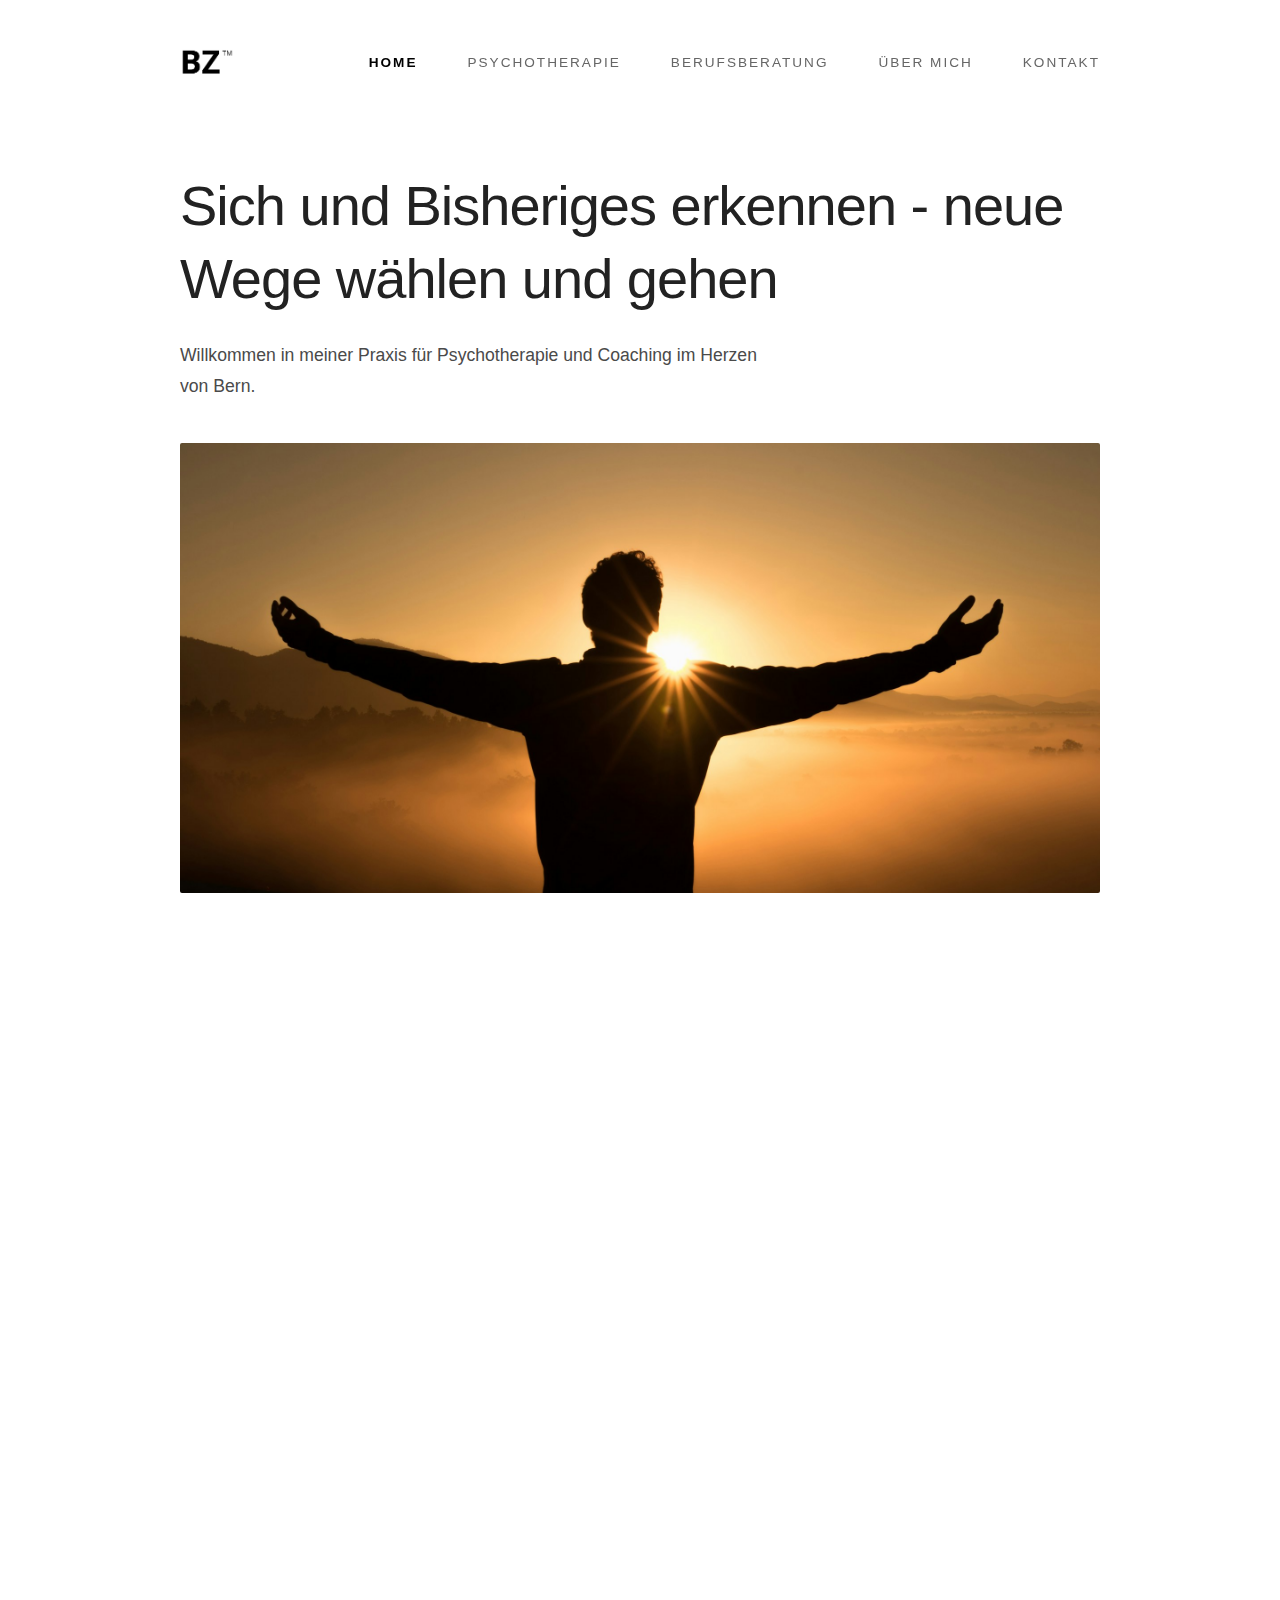
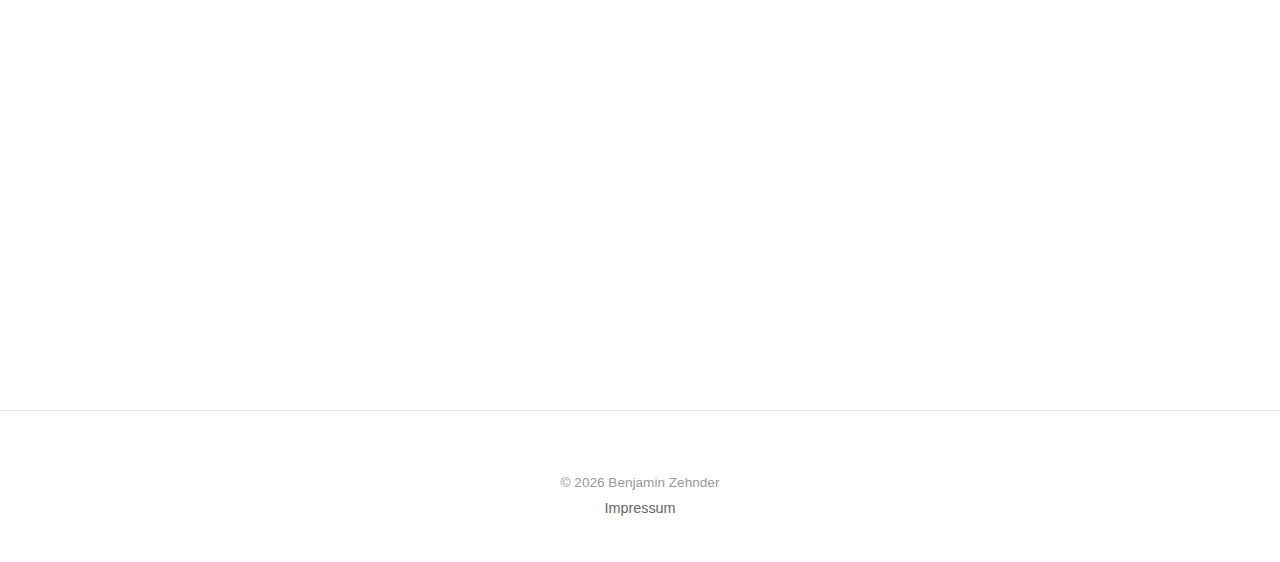
<file: index.html>
<!DOCTYPE html>
<html lang="de">

<head>
    <link rel="icon" type="image/png" href="assets/img/favicon.png">
    <meta charset="UTF-8">
    <meta name="viewport" content="width=device-width, initial-scale=1.0">
    <title>Benjamin Zehnder - Coaching & Psychotherapie</title>
    <meta name="description"
        content="Praxis für Psychotherapie und Coaching in Bern. Benjamin Zehnder bietet professionelle Unterstützung bei Lebenskrisen, Berufsberatung und persönlicher Entwicklung.">
    <link rel="stylesheet" href="assets/css/style.css">
</head>

<body>
    <a href="#main-content" class="skip-link">Direkt zum Inhalt springen</a>

    <header>
        <div class="container">
            <div class="logo">
                <a href="index.html" aria-label="Benjamin Zehnder Home">
                    <img src="assets/img/Logo_Gross.png" alt="BZ Logo">
                </a>
            </div>
            <button class="mobile-toggle" aria-label="Menü öffnen" aria-expanded="false"
                aria-controls="main-nav">☰</button>
            <nav class="desktop-nav" id="main-nav" aria-label="Hauptnavigation">
                <ul>
                    <li><a href="" class="active" aria-current="page">Home</a></li>
                    <li><a href="psychotherapie/">Psychotherapie</a></li>
                    <li><a href="berufsberatung/">Berufsberatung</a></li>
                    <li><a href="ueber-mich/">Über Mich</a></li>
                    <li><a href="kontakt/">Kontakt</a></li>
                </ul>
            </nav>
        </div>
    </header>

    <div class="hero reveal">
        <div class="container" style="position: relative; z-index: 2;">
            <h1>Sich und Bisheriges erkennen - neue Wege wählen und gehen</h1>
            <p style="max-width: 600px; margin-bottom: 40px;">Willkommen in meiner Praxis für Psychotherapie und
                Coaching im Herzen von Bern.</p>
            <div class="hero-image" role="img" aria-label="Blick in die helle Weite eines Raumes zur Inspiration"
                style="background-image: url('assets/img/hero-home.jpg');">
            </div>
        </div>
    </div>

    <main class="container" id="main-content">
        <div class="content-grid">
            <div class="main-content reveal">
                <h2>Ihr Weg zu mehr Klarheit</h2>
                <p>Das Leben stellt uns immer wieder vor Herausforderungen. Manchmal drehen wir uns im Kreis und finden
                    den Ausgang alleine nicht. Als erfahrener Fachpsychologe und Coach begleite ich Sie dabei, Ihre
                    Situation zu analysieren, Ressourcen zu aktivieren und neue Perspektiven zu entwickeln.</p>

                <p>Mein Angebot richtet sich an Menschen, die sich in persönlichen Krisen befinden, berufliche
                    Veränderungen anstreben oder sich persönlich weiterentwickeln möchten.</p>

                <div style="margin-top: 60px;">
                    <div class="service-card reveal">
                        <h3>Psychotherapie</h3>
                        <p>Unterstützung bei Ängsten, Depressionen oder Burnout. Finden Sie zurück zu innerer Stärke.
                        </p>
                        <a href="psychotherapie/"
                            style="font-size: 0.9rem; border-bottom: 1px solid #333; padding-bottom: 2px;">Mehr
                            erfahren</a>
                    </div>
                    <div class="service-card reveal">
                        <h3>Berufsberatung</h3>
                        <p>Orientierung in der Arbeitswelt. Entdecken Sie Ihre Talente und den passenden Karriereweg.
                        </p>
                        <a href="berufsberatung/"
                            style="font-size: 0.9rem; border-bottom: 1px solid #333; padding-bottom: 2px;">Mehr
                            erfahren</a>
                    </div>
                </div>
            </div>

            <aside class="sidebar reveal">
                <h3>Aktuelles</h3>
                <p>Freie Therapieplätze ab März 2026 verfügbar.</p>
                <br>
                <h3>Kontakt</h3>
                <p>Haben Sie Fragen? Rufen Sie mich unverbindlich an.</p>
                <a href="kontakt/" style="text-decoration: underline;">Zum Kontakt</a>
            </aside>
        </div>
    </main>

    <footer>
        <div class="container footer-content">
            <div class="copyright">
                &copy; 2026 Benjamin Zehnder
            </div>
            <div class="footer-nav">
                <a href="impressum/">Impressum</a>
            </div>
        </div>
    </footer>

    <script src="assets/js/script.js"></script>
</body>

</html>
</file>
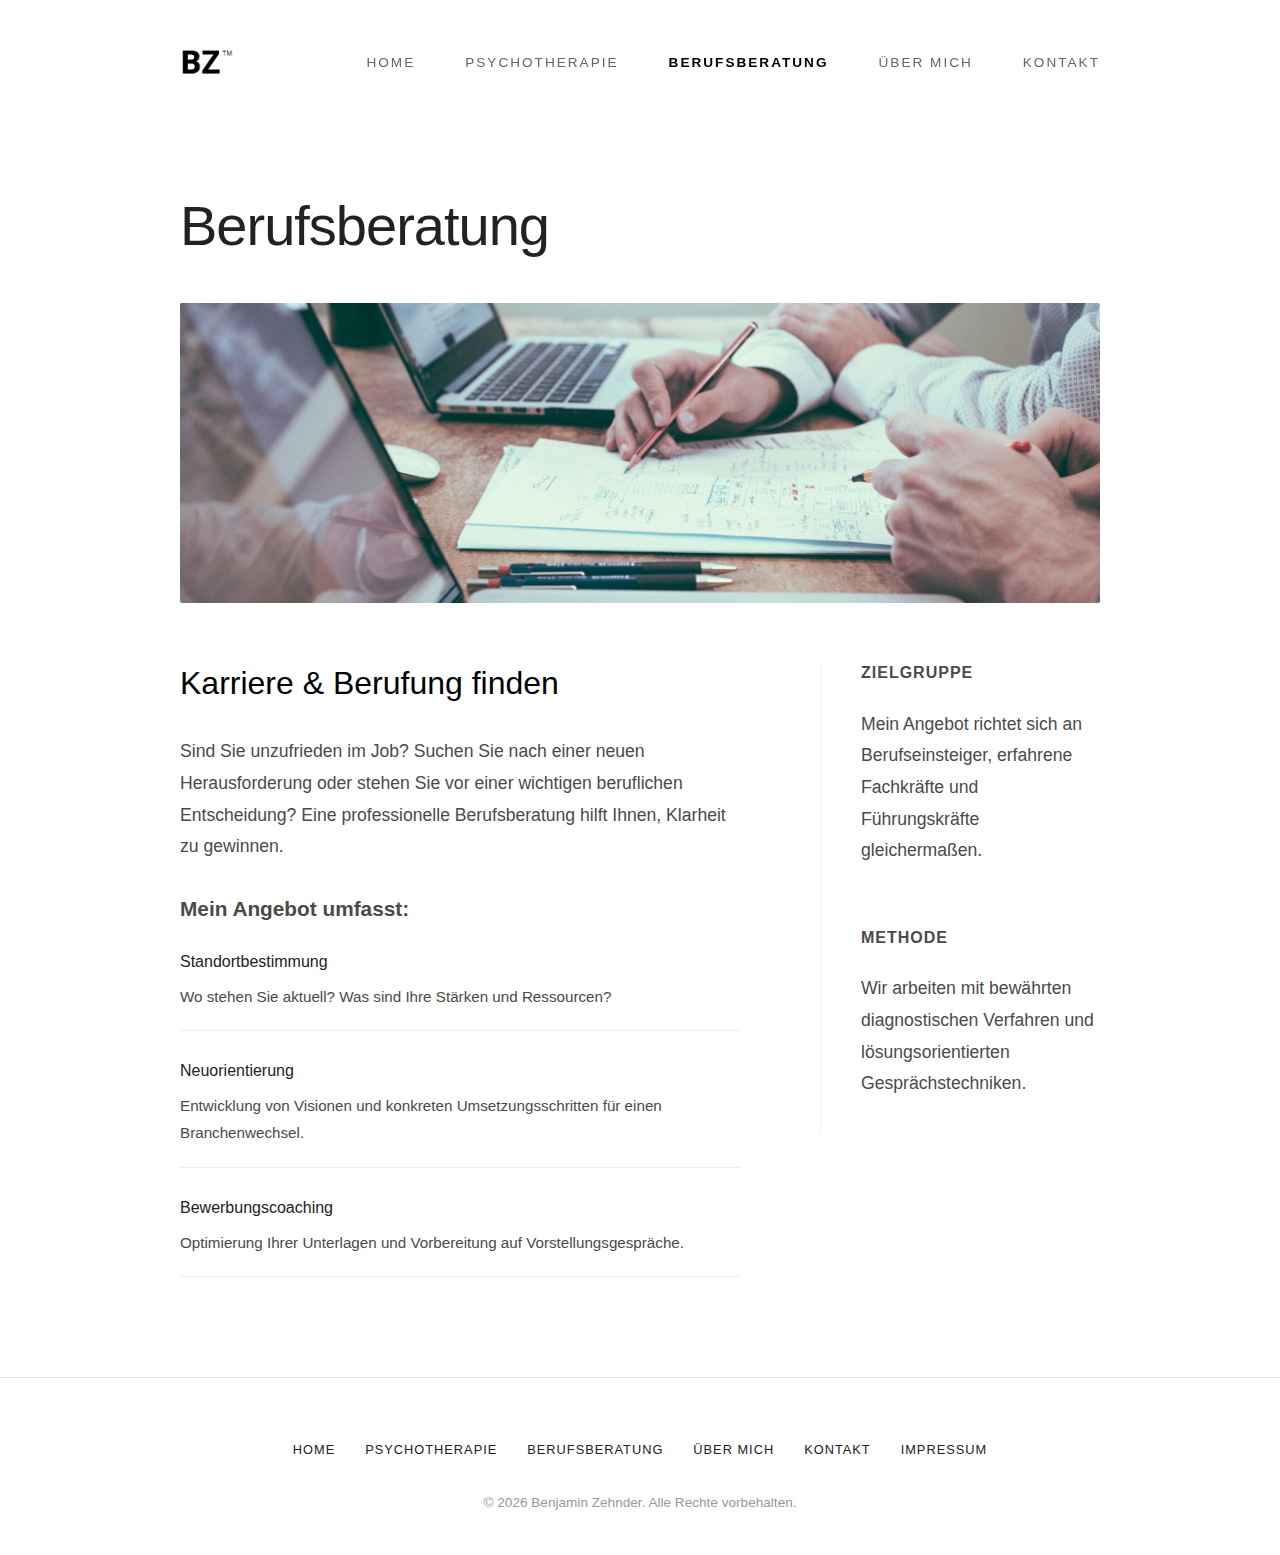
<file: berufsberatung/index.html>
<!DOCTYPE html>
<html lang="de">

<head>
    <link rel="icon" type="image/png" href="../assets/img/favicon.png">
    <meta charset="UTF-8">
    <meta name="viewport" content="width=device-width, initial-scale=1.0">
    <title>Berufsberatung - Benjamin Zehnder</title>
    <meta name="description"
        content="Professionelle Berufsberatung und Karrierecoaching in Bern. Unterstützung bei Neuorientierung, Standortbestimmung und Bewerbungscoaching.">
    <link rel="stylesheet" href="../assets/css/style.css">
</head>

<body>
    <a href="#main-content" class="skip-link">Direkt zum Inhalt springen</a>

    <header>
        <div class="container">
            <div class="logo">
                <a href="../index.html" aria-label="Benjamin Zehnder Home"><img src="../assets/img/Logo_Gross.png"
                        alt="BZ Logo"></a>
            </div>
            <button class="mobile-toggle" aria-label="Menü öffnen" aria-expanded="false"
                aria-controls="main-nav">☰</button>
            <nav class="desktop-nav" id="main-nav" aria-label="Hauptnavigation">
                <ul>
                    <li><a href="../index.html">Home</a></li>
                    <li><a href="../psychotherapie/">Psychotherapie</a></li>
                    <li><a href="./" class="active" aria-current="page">Berufsberatung</a></li>
                    <li><a href="../ueber-mich/">Über Mich</a></li>
                    <li><a href="../kontakt/">Kontakt</a></li>
                </ul>
            </nav>
        </div>
    </header>

    <div class="container reveal" style="margin-top: 60px;">
        <h1>Berufsberatung</h1>
        <div class="hero-image" role="img" aria-label="Arbeitsplatz mit Unterlagen als Symbol für berufliche Planung"
            style="background-image: url('../assets/img/hero-berufsberatung.jpg'); height: 300px; margin-bottom: 60px;">
        </div>
    </div>

    <main class="container" id="main-content">
        <div class="content-grid">
            <div class="main-content reveal">
                <h2>Karriere & Berufung finden</h2>
                <p>Sind Sie unzufrieden im Job? Suchen Sie nach einer neuen Herausforderung oder stehen Sie vor einer
                    wichtigen beruflichen Entscheidung? Eine professionelle Berufsberatung hilft Ihnen, Klarheit zu
                    gewinnen.</p>

                <h3>Mein Angebot umfasst:</h3>
                <div style="display: grid; gap: 30px; margin-top: 30px;">
                    <div style="border-bottom: 1px solid #eee; padding-bottom: 20px;">
                        <h4 style="margin-bottom: 10px;">Standortbestimmung</h4>
                        <p style="margin: 0; font-size: 0.95rem;">Wo stehen Sie aktuell? Was sind Ihre Stärken und
                            Ressourcen?</p>
                    </div>
                    <div style="border-bottom: 1px solid #eee; padding-bottom: 20px;">
                        <h4 style="margin-bottom: 10px;">Neuorientierung</h4>
                        <p style="margin: 0; font-size: 0.95rem;">Entwicklung von Visionen und konkreten
                            Umsetzungsschritten für einen Branchenwechsel.</p>
                    </div>
                    <div style="border-bottom: 1px solid #eee; padding-bottom: 20px;">
                        <h4 style="margin-bottom: 10px;">Bewerbungscoaching</h4>
                        <p style="margin: 0; font-size: 0.95rem;">Optimierung Ihrer Unterlagen und Vorbereitung auf
                            Vorstellungsgespräche.</p>
                    </div>
                </div>
            </div>

            <aside class="sidebar reveal">
                <h3>Zielgruppe</h3>
                <p>Mein Angebot richtet sich an Berufseinsteiger, erfahrene Fachkräfte und Führungskräfte gleichermaßen.
                </p>
                <br>
                <h3>Methode</h3>
                <p>Wir arbeiten mit bewährten diagnostischen Verfahren und lösungsorientierten Gesprächstechniken.</p>
            </aside>
        </div>
    </main>

    <footer>
        <div class="container">
            <nav class="footer-nav-expanded">
                <a href="../index.html">Home</a>
                <a href="../psychotherapie/">Psychotherapie</a>
                <a href="./">Berufsberatung</a>
                <a href="../ueber-mich/">Über Mich</a>
                <a href="../kontakt/">Kontakt</a>
                <a href="../impressum/">Impressum</a>
            </nav>
            <div class="copyright">
                &copy; 2026 Benjamin Zehnder. Alle Rechte vorbehalten.
            </div>
        </div>
    </footer>

    <script src="../assets/js/script.js"></script>
</body>

</html>
</file>
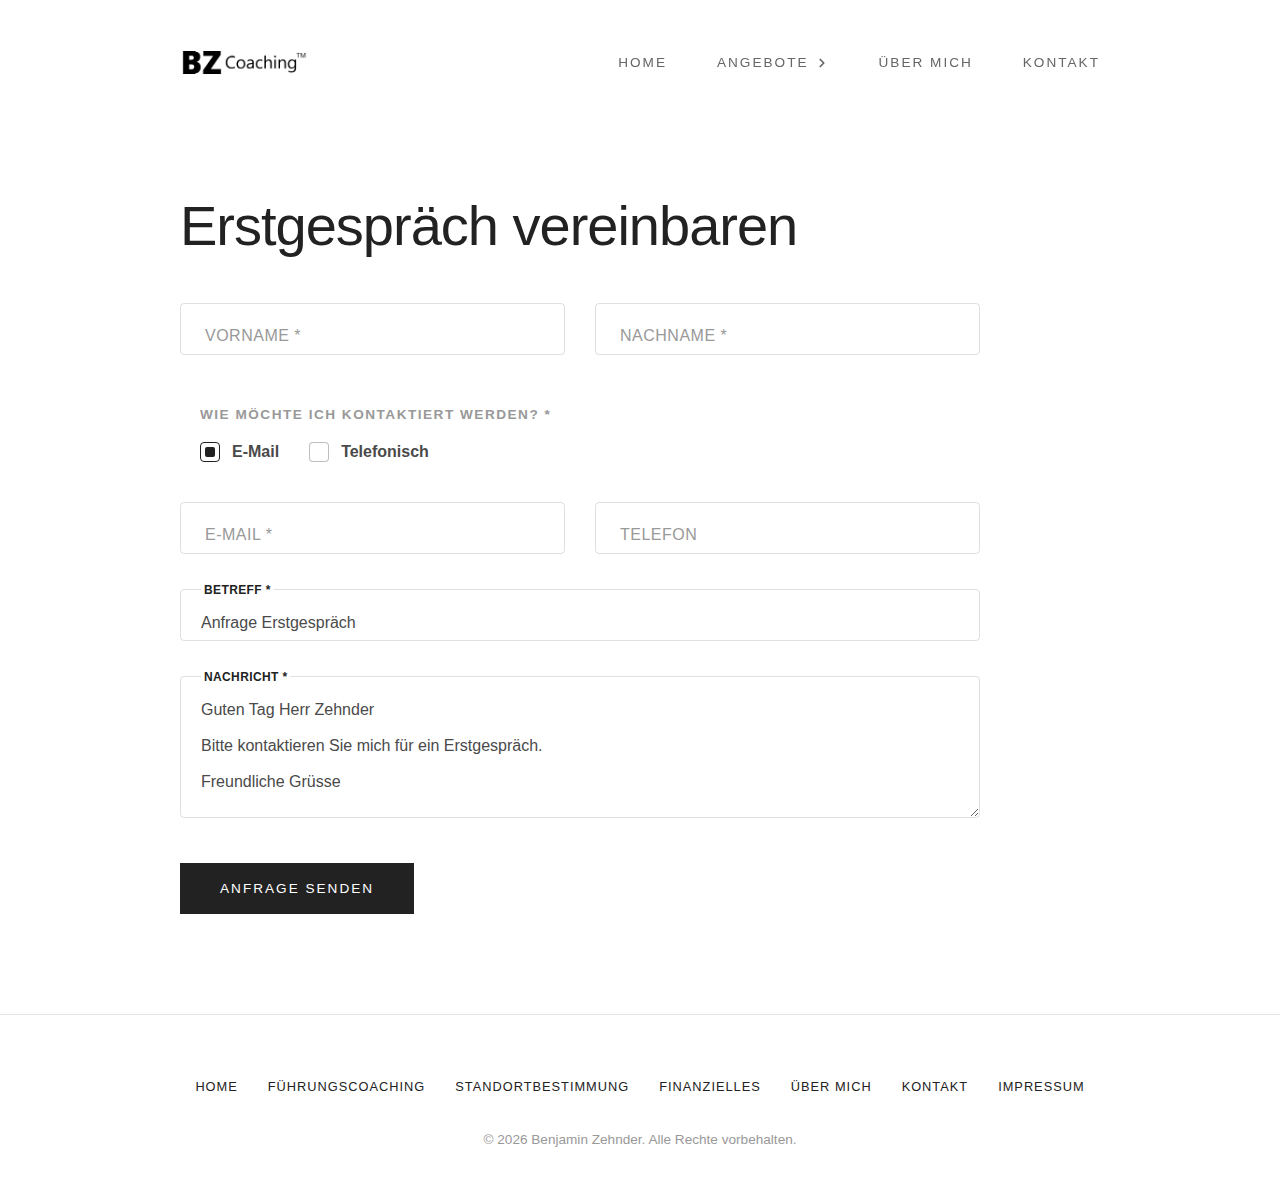
<file: erstgespraech/index.html>
<!DOCTYPE html>
<html lang="de">

<head>
    <link rel="icon" type="image/png" href="../assets/img/favicon.png">
    <meta charset="UTF-8">
    <meta name="viewport" content="width=device-width, initial-scale=1.0">
    <title>Erstgespräch vereinbaren - BZ Coaching</title>
    <meta name="description"
        content="Vereinbaren Sie ein unverbindliches Erstgespräch mit Benjamin Zehnder. Gemeinsam klären wir Ihr Anliegen für Business Coaching oder Standortbestimmung in Bern.">
    <link rel="stylesheet" href="../assets/css/style.css">

</head>

<body>
    <a href="#main-content" class="skip-link">Direkt zum Inhalt springen</a>

    <header>
        <div class="container">
            <div class="logo">
                <a href="../index.html" aria-label="Benjamin Zehnder Home"><img src="../assets/img/Logo_Gross.webp"
                        alt="Benjamin Zehnder Coaching Logo"></a>
            </div>
            <button class="mobile-toggle" aria-label="Menü öffnen" aria-expanded="false" aria-controls="main-nav">
                <span></span>
            </button>
            <nav class="desktop-nav" id="main-nav" aria-label="Hauptnavigation">
                <ul>
                    <li><a href="../index.html">Home</a></li>
                    <li class="dropdown">
                        <a href="#">Angebote <svg class="chevron-icon" viewBox="0 0 24 24" fill="none"
                                stroke="currentColor" stroke-width="2.5" stroke-linecap="round" stroke-linejoin="round">
                                <polyline points="9 18 15 12 9 6"></polyline>
                            </svg></a>
                        <ul class="submenu">
                            <li><a href="../fuehrungscoaching/">Führungscoaching</a></li>
                            <li><a href="../standortbestimmung/">Standortbestimmung</a></li>
                            <li><a href="../finanzielles/">Finanzielles</a></li>
                        </ul>
                    </li>
                    <li><a href="../ueber-mich/">Über Mich</a></li>
                    <li><a href="../kontakt/">Kontakt</a></li>
                </ul>
            </nav>
        </div>
    </header>

    <div class="container reveal" style="margin-top: 60px;">
        <h1>Erstgespräch vereinbaren</h1>
    </div>

    <main class="container" id="main-content">
        <div style="max-width: 800px;">
            <div class="main-content reveal">
                <form action="https://formspree.io/f/mpqjpdny" method="post" class="contact-form">
                    <div class="form-row">
                        <div class="form-group">
                            <input type="text" id="vorname" name="vorname" placeholder=" " required>
                            <label for="vorname">Vorname *</label>
                        </div>
                        <div class="form-group">
                            <input type="text" id="nachname" name="nachname" placeholder=" " required>
                            <label for="nachname">Nachname *</label>
                        </div>
                    </div>

                    <div class="form-group radio-group-container">
                        <p>Wie möchte ich kontaktiert werden? *</p>
                        <div class="radio-options">
                            <label>
                                <input type="radio" name="kontaktweg" value="E-Mail" checked required> E-Mail
                            </label>
                            <label>
                                <input type="radio" name="kontaktweg" value="Telefonisch"> Telefonisch
                            </label>
                        </div>
                    </div>

                    <div class="form-row">
                        <div class="form-group">
                            <input type="email" id="email" name="email" placeholder=" " required>
                            <label for="email" id="email-label">E-Mail *</label>
                        </div>
                        <div class="form-group">
                            <input type="tel" id="telefon" name="telefon" placeholder=" ">
                            <label for="telefon" id="telefon-label">Telefon</label>
                        </div>
                    </div>

                    <div class="form-group">
                        <input type="text" id="betreff" name="betreff" value="Anfrage Erstgespräch" placeholder=" "
                            required>
                        <label for="betreff">Betreff *</label>
                    </div>
                    <div class="form-group">
                        <textarea id="message" name="message" rows="6" placeholder=" " required></textarea>
                        <label for="message">Nachricht *</label>
                    </div>
                    <button type="submit">Anfrage senden</button>
                </form>
            </div>
        </div>
    </main>

    <footer>
        <div class="container">
            <nav class="footer-nav-expanded">
                <a href="../index.html">Home</a>
                <a href="../fuehrungscoaching/">Führungscoaching</a>
                <a href="../standortbestimmung/">Standortbestimmung</a>
                <a href="../finanzielles/">Finanzielles</a>
                <a href="../ueber-mich/">Über Mich</a>
                <a href="../kontakt/">Kontakt</a>
                <a href="../impressum/">Impressum</a>
            </nav>
            <div class="copyright">
                &copy; 2026 Benjamin Zehnder. Alle Rechte vorbehalten.
            </div>
        </div>
    </footer>

    <script src="../assets/js/script.js"></script>
    <script>
        document.addEventListener('DOMContentLoaded', function () {
            const message = document.getElementById('message');
            const vornameInput = document.getElementById('vorname');
            const nachnameInput = document.getElementById('nachname');
            const emailInput = document.getElementById('email');
            const telefonInput = document.getElementById('telefon');
            const emailLabel = document.getElementById('email-label');
            const telefonLabel = document.getElementById('telefon-label');
            const radioButtons = document.querySelectorAll('input[name="kontaktweg"]');

            // 1. Automatische Nachricht aktualisieren
            function updateMessage() {
                const vorname = vornameInput.value.trim();
                const nachname = nachnameInput.value.trim();
                const nameStr = (vorname || nachname) ? (vorname + ' ' + nachname).trim() : '';
                message.value = `Guten Tag Herr Zehnder\n\nBitte kontaktieren Sie mich für ein Erstgespräch. \n\nFreundliche Grüsse\n${nameStr}`;

                // Trigger label floating
                if (message.parentElement) {
                    if (message.value.trim() !== '') {
                        message.parentElement.classList.add('has-value');
                    } else {
                        message.parentElement.classList.remove('has-value');
                    }
                }
            }

            vornameInput.addEventListener('input', updateMessage);
            nachnameInput.addEventListener('input', updateMessage);
            updateMessage(); // Initialer Aufruf

            // Initial check for all fields on this page (like Betreff with default value)
            document.querySelectorAll('.form-group input, .form-group textarea').forEach(input => {
                if (input.value && input.value.trim() !== '') {
                    input.parentElement.classList.add('has-value');
                }
            });

            // 2. Pflichtfelder dynamisch anpassen
            radioButtons.forEach(radio => {
                radio.addEventListener('change', () => {
                    if (radio.value === 'Telefonisch') {
                        telefonInput.required = true;
                        if (telefonLabel) telefonLabel.textContent = 'Telefon *';
                        emailInput.required = false;
                        if (emailLabel) emailLabel.textContent = 'E-Mail';
                    } else {
                        telefonInput.required = false;
                        if (emailLabel) emailLabel.textContent = 'E-Mail *';
                        emailInput.required = true;
                        if (telefonLabel) telefonLabel.textContent = 'Telefon';
                    }

                    // Re-check labels for these fields after requirement change/label change
                    [emailInput, telefonInput].forEach(input => {
                        if (input.value && input.value.trim() !== '') {
                            input.parentElement.classList.add('has-value');
                        }
                    });
                });
            });
        });
    </script>
</body>

</html>
</file>
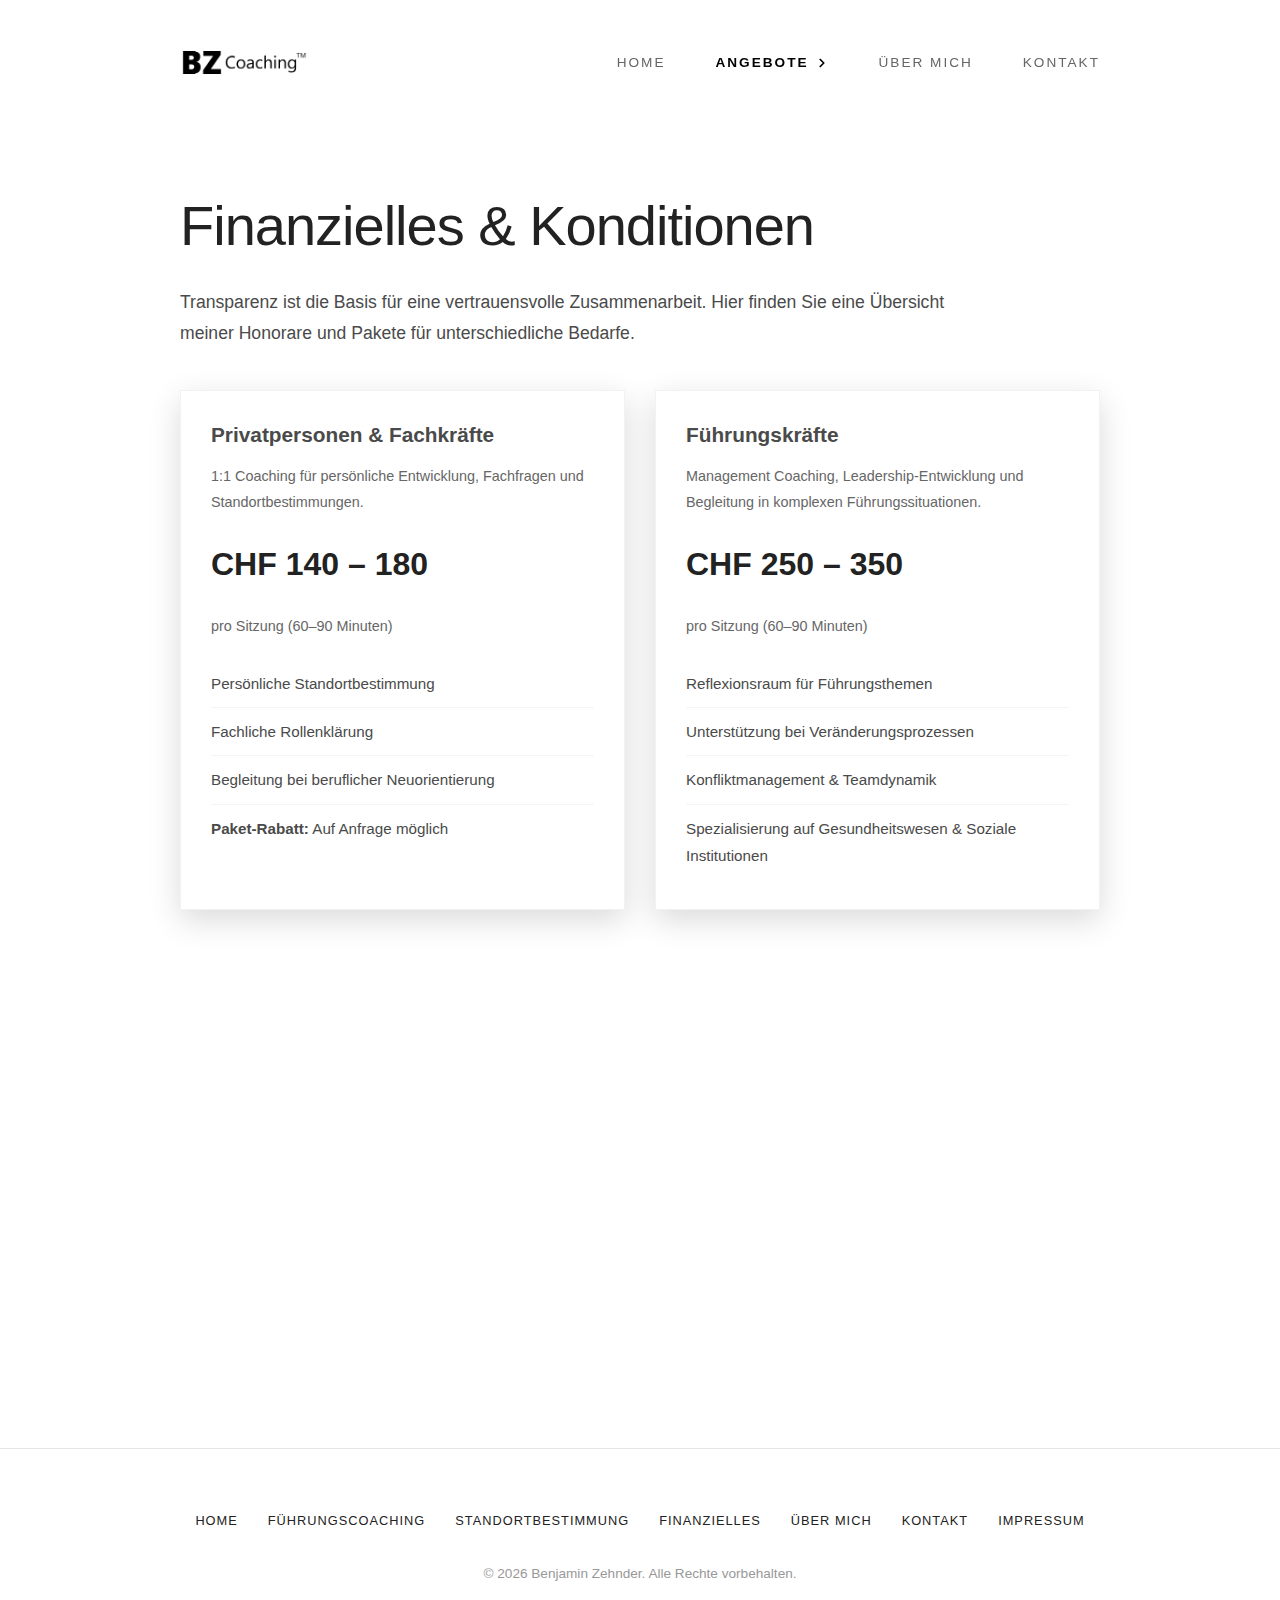
<file: finanzielles/index.html>
<!DOCTYPE html>
<html lang="de">

<head>
    <link rel="icon" type="image/png" href="../assets/img/favicon.png">
    <meta charset="UTF-8">
    <meta name="viewport" content="width=device-width, initial-scale=1.0">
    <title>Finanzielles - BZ Coaching</title>
    <meta name="description"
        content="Honorare und Konditionen für Coaching in Bern. Transparente Preise für Führungskräfte, Fachkräfte und Privatpersonen. Erstgespräch kostenlos.">
    <script type="application/ld+json">
    {
      "@context": "https://schema.org",
      "@type": "Organization",
      "url": "https://bzcoaching.ch/",
      "logo": "https://bzcoaching.ch/assets/img/Logo_Gross.webp",
      "name": "Benjamin Zehnder"
    }
    </script>
    <link rel="stylesheet" href="../assets/css/style.css">
</head>

<body>
    <a href="#main-content" class="skip-link">Direkt zum Inhalt springen</a>

    <header>
        <div class="container">
            <div class="logo">
                <a href="../index.html" aria-label="Benjamin Zehnder Home"><img src="../assets/img/Logo_Gross.webp"
                        alt="Benjamin Zehnder Coaching Logo"></a>
            </div>
            <button class="mobile-toggle" aria-label="Menü öffnen" aria-expanded="false" aria-controls="main-nav">
                <span></span>
            </button>
            <nav class="desktop-nav" id="main-nav" aria-label="Hauptnavigation">
                <ul>
                    <li><a href="../index.html">Home</a></li>
                    <li class="dropdown">
                        <a href="#" class="active">Angebote <svg class="chevron-icon" viewBox="0 0 24 24" fill="none"
                                stroke="currentColor" stroke-width="2.5" stroke-linecap="round" stroke-linejoin="round">
                                <polyline points="9 18 15 12 9 6"></polyline>
                            </svg></a>
                        <ul class="submenu">
                            <li><a href="../fuehrungscoaching/">Führungscoaching</a></li>
                            <li><a href="../standortbestimmung/">Standortbestimmung</a></li>
                            <li><a href="./" class="active" aria-current="page">Finanzielles</a></li>
                        </ul>
                    </li>
                    <li><a href="../ueber-mich/">Über Mich</a></li>
                    <li><a href="../kontakt/">Kontakt</a></li>
                </ul>
            </nav>
        </div>
    </header>

    <div class="container reveal" style="margin-top: 60px;">
        <h1>Finanzielles & Konditionen</h1>
        <p style="max-width: 800px; margin-top: 20px;">Transparenz ist die Basis für eine vertrauensvolle
            Zusammenarbeit. Hier finden Sie eine Übersicht meiner Honorare und Pakete für unterschiedliche Bedarfe.</p>
    </div>

    <main class="container" id="main-content">
        <div class="price-grid">
            <div class="price-card reveal">
                <h3>Privatpersonen & Fachkräfte</h3>
                <p class="price-detail">1:1 Coaching für persönliche Entwicklung, Fachfragen und Standortbestimmungen.
                </p>
                <div class="price-amount">CHF 140 – 180</div>
                <p class="price-detail">pro Sitzung (60–90 Minuten)</p>
                <ul class="price-list">
                    <li>Persönliche Standortbestimmung</li>
                    <li>Fachliche Rollenklärung</li>
                    <li>Begleitung bei beruflicher Neuorientierung</li>
                    <li><strong>Paket-Rabatt:</strong> Auf Anfrage möglich</li>
                </ul>
            </div>

            <div class="price-card reveal">
                <h3>Führungskräfte</h3>
                <p class="price-detail">Management Coaching, Leadership-Entwicklung und Begleitung in komplexen
                    Führungssituationen.</p>
                <div class="price-amount">CHF 250 – 350</div>
                <p class="price-detail">pro Sitzung (60–90 Minuten)</p>
                <ul class="price-list">
                    <li>Reflexionsraum für Führungsthemen</li>
                    <li>Unterstützung bei Veränderungsprozessen</li>
                    <li>Konfliktmanagement & Teamdynamik</li>
                    <li>Spezialisierung auf Gesundheitswesen & Soziale Institutionen</li>
                </ul>
            </div>
        </div>

        <div class="reveal" style="margin-top: 60px; background: #f9f9f9; padding: 40px; border-left: 4px solid #333;">
            <h3>Gut zu wissen</h3>
            <p style="margin-top: 15px;">Ein unverbindliches Erstgespräch (ca. 20–30 Min. telefonisch oder online) zum
                Kennenlernen und zur Klärung Ihres Anliegens ist kostenlos.</p>
            <p><strong>Spesen:</strong> Reisekosten und Räumlichkeiten bei Vor-Ort-Terminen werden nach Absprache
                verrechnet.</p>
            <p><strong>Absage:</strong> Sitzungen können bis 24 Stunden vorher kostenfrei verschoben werden. Danach wird
                ein Teil des Honorars in Rechnung gestellt.</p>
        </div>
    </main>

    <footer>
        <div class="container">
            <nav class="footer-nav-expanded">
                <a href="../index.html">Home</a>
                <a href="../fuehrungscoaching/">Führungscoaching</a>
                <a href="../standortbestimmung/">Standortbestimmung</a>
                <a href="./">Finanzielles</a>
                <a href="../ueber-mich/">Über Mich</a>
                <a href="../kontakt/">Kontakt</a>
                <a href="../impressum/">Impressum</a>
            </nav>
            <div class="copyright">
                &copy; 2026 Benjamin Zehnder. Alle Rechte vorbehalten.
            </div>
        </div>
    </footer>

    <script src="../assets/js/script.js"></script>
</body>

</html>
</file>
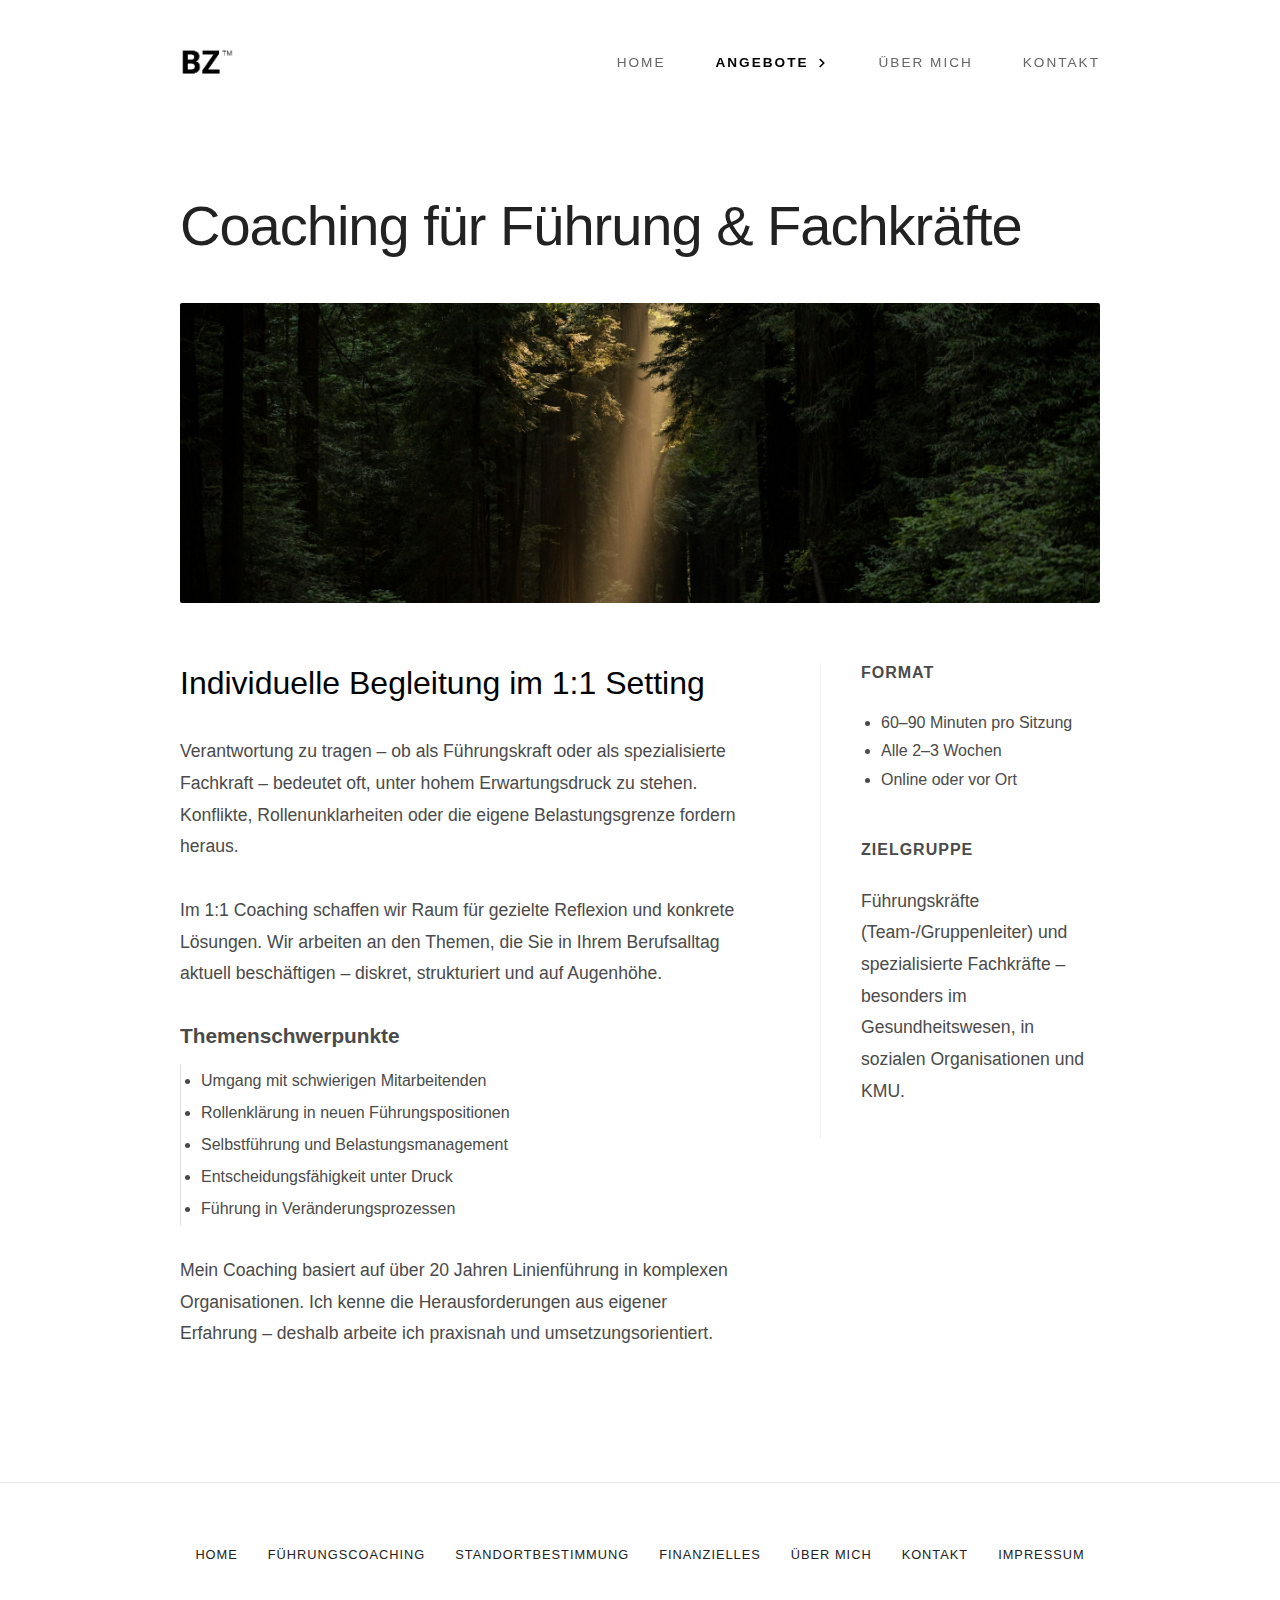
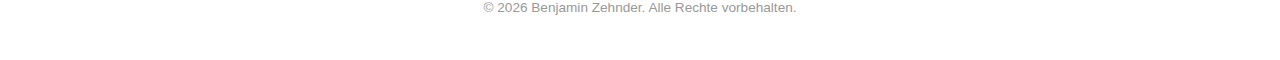
<file: fuehrungscoaching/index.html>
<!DOCTYPE html>
<html lang="de">

<head>
    <link rel="icon" type="image/png" href="../assets/img/favicon.png">
    <meta charset="UTF-8">
    <meta name="viewport" content="width=device-width, initial-scale=1.0">
    <title>Führungscoaching - BZ Coaching</title>
    <meta name="description"
        content="Individuelles Coaching für Führungskräfte und Fachkräfte in Bern. Rollenklärung, Konfliktbewältigung und Selbstführung im 1:1 Setting.">
    <link rel="stylesheet" href="../assets/css/style.css">
</head>

<body>
    <a href="#main-content" class="skip-link">Direkt zum Inhalt springen</a>

    <header>
        <div class="container">
            <div class="logo">
                <a href="../index.html" aria-label="Benjamin Zehnder Home"><img src="../assets/img/Logo_Gross.png"
                        alt="BZ Logo"></a>
            </div>
            <button class="mobile-toggle" aria-label="Menü öffnen" aria-expanded="false" aria-controls="main-nav">
                <span></span>
            </button>
            <nav class="desktop-nav" id="main-nav" aria-label="Hauptnavigation">
                <ul>
                    <li><a href="../index.html">Home</a></li>
                    <li class="dropdown">
                        <a href="#" class="active">Angebote <svg class="chevron-icon" viewBox="0 0 24 24" fill="none"
                                stroke="currentColor" stroke-width="2.5" stroke-linecap="round" stroke-linejoin="round">
                                <polyline points="9 18 15 12 9 6"></polyline>
                            </svg></a>
                        <ul class="submenu">
                            <li><a href="./" class="active" aria-current="page">Führungscoaching</a></li>
                            <li><a href="../standortbestimmung/">Standortbestimmung</a></li>
                            <li><a href="../finanzielles/">Finanzielles</a></li>
                        </ul>
                    </li>
                    <li><a href="../ueber-mich/">Über Mich</a></li>
                    <li><a href="../kontakt/">Kontakt</a></li>
                </ul>
            </nav>
        </div>
    </header>

    <div class="container reveal" style="margin-top: 60px;">
        <h1>Coaching für Führung & Fachkräfte</h1>
        <div class="hero-image" role="img" aria-label="Führung und Klarheit in komplexen Situationen"
            style="background-image: url('../assets/img/hero-psychotherapie.jpg'); height: 300px; margin-bottom: 60px;">
        </div>
    </div>

    <main class="container" id="main-content">
        <div class="content-grid">
            <div class="main-content reveal">
                <h2>Individuelle Begleitung im 1:1 Setting</h2>
                <p>Verantwortung zu tragen – ob als Führungskraft oder als spezialisierte Fachkraft – bedeutet oft,
                    unter hohem Erwartungsdruck zu stehen. Konflikte, Rollenunklarheiten oder die eigene
                    Belastungsgrenze fordern heraus.
                </p>

                <p>Im 1:1 Coaching schaffen wir Raum für gezielte Reflexion und konkrete Lösungen. Wir arbeiten an den
                    Themen, die Sie in Ihrem Berufsalltag aktuell beschäftigen – diskret, strukturiert und auf
                    Augenhöhe.</p>

                <h3>Themenschwerpunkte</h3>
                <ul style="margin-bottom: 30px; line-height: 2; border-left: 1px solid #ddd; padding-left: 20px;">
                    <li>Umgang mit schwierigen Mitarbeitenden</li>
                    <li>Rollenklärung in neuen Führungspositionen</li>
                    <li>Selbstführung und Belastungsmanagement</li>
                    <li>Entscheidungsfähigkeit unter Druck</li>
                    <li>Führung in Veränderungsprozessen</li>
                </ul>

                <p>Mein Coaching basiert auf über 20 Jahren Linienführung in komplexen Organisationen. Ich kenne die
                    Herausforderungen aus eigener Erfahrung – deshalb arbeite ich praxisnah und umsetzungsorientiert.
                </p>
            </div>

            <aside class="sidebar reveal">
                <h3>Format</h3>
                <ul style="padding-left: 20px;">
                    <li>60–90 Minuten pro Sitzung</li>
                    <li>Alle 2–3 Wochen</li>
                    <li>Online oder vor Ort</li>
                </ul>
                <br>
                <h3>Zielgruppe</h3>
                <p>Führungskräfte (Team-/Gruppenleiter) und spezialisierte Fachkräfte – besonders im Gesundheitswesen,
                    in sozialen
                    Organisationen und KMU.</p>
            </aside>
        </div>
    </main>

    <footer>
        <div class="container">
            <nav class="footer-nav-expanded">
                <a href="../index.html">Home</a>
                <a href="./">Führungscoaching</a>
                <a href="../standortbestimmung/">Standortbestimmung</a>
                <a href="../finanzielles/">Finanzielles</a>
                <a href="../ueber-mich/">Über Mich</a>
                <a href="../kontakt/">Kontakt</a>
                <a href="../impressum/">Impressum</a>
            </nav>
            <div class="copyright">
                &copy; 2026 Benjamin Zehnder. Alle Rechte vorbehalten.
            </div>
        </div>
    </footer>

    <script src="../assets/js/script.js"></script>
</body>

</html>
</file>
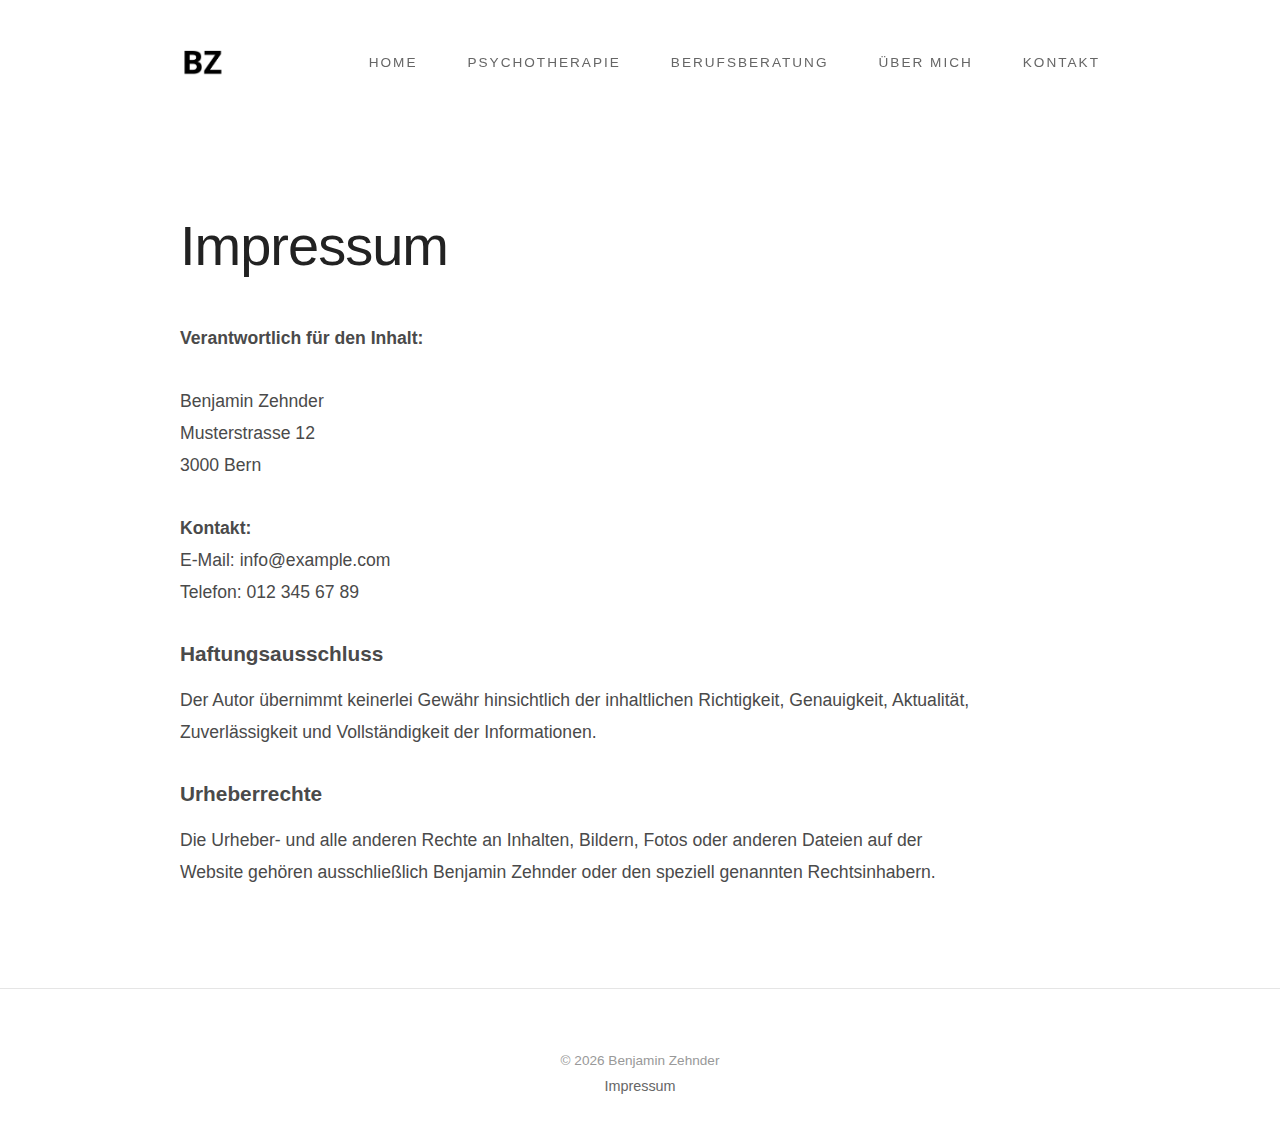
<file: impressum/index.html>
<!DOCTYPE html>
<html lang="de">

<head>
    <link rel="icon" type="image/png" href="../assets/img/favicon.png">
    <meta charset="UTF-8">
    <meta name="viewport" content="width=device-width, initial-scale=1.0">
    <title>Impressum - Benjamin Zehnder</title>
    <meta name="robots" content="noindex">
    <link rel="stylesheet" href="../assets/css/style.css">
</head>

<body>
    <a href="#main-content" class="skip-link">Direkt zum Inhalt springen</a>

    <header>
        <div class="container">
            <div class="logo">
                <a href="../index.html" aria-label="Benjamin Zehnder Home"><img src="../assets/img/favicon.png" alt="BZ Logo"></a>
            </div>
            <button class="mobile-toggle" aria-label="Menü öffnen" aria-expanded="false"
                aria-controls="main-nav">☰</button>
            <nav class="desktop-nav" id="main-nav" aria-label="Hauptnavigation">
                <ul>
                    <li><a href="../index.html">Home</a></li>
                    <li><a href="../psychotherapie/">Psychotherapie</a></li>
                    <li><a href="../berufsberatung/">Berufsberatung</a></li>
                    <li><a href="../ueber-mich/">Über Mich</a></li>
                    <li><a href="../kontakt/">Kontakt</a></li>
                </ul>
            </nav>
        </div>
    </header>

    <main class="container" id="main-content" style="padding-top: 80px;">
        <h1>Impressum</h1>

        <div class="content-section" style="max-width: 800px; margin-top: 40px;">
            <p><strong>Verantwortlich für den Inhalt:</strong></p>
            <p>Benjamin Zehnder<br>
                Musterstrasse 12<br>
                3000 Bern</p>

            <p><strong>Kontakt:</strong><br>
                E-Mail: info@example.com<br>
                Telefon: 012 345 67 89</p>

            <h3>Haftungsausschluss</h3>
            <p>Der Autor übernimmt keinerlei Gewähr hinsichtlich der inhaltlichen Richtigkeit, Genauigkeit, Aktualität,
                Zuverlässigkeit und Vollständigkeit der Informationen.</p>

            <h3>Urheberrechte</h3>
            <p>Die Urheber- und alle anderen Rechte an Inhalten, Bildern, Fotos oder anderen Dateien auf der Website
                gehören ausschließlich Benjamin Zehnder oder den speziell genannten Rechtsinhabern.</p>
        </div>
    </main>

    <footer>
        <div class="container footer-content">
            <div class="copyright">
                &copy; 2026 Benjamin Zehnder
            </div>
            <div class="footer-nav">
                <a href="./" class="active">Impressum</a>
            </div>
        </div>
    </footer>

    <script src="../assets/js/script.js"></script>
</body>

</html>
</file>
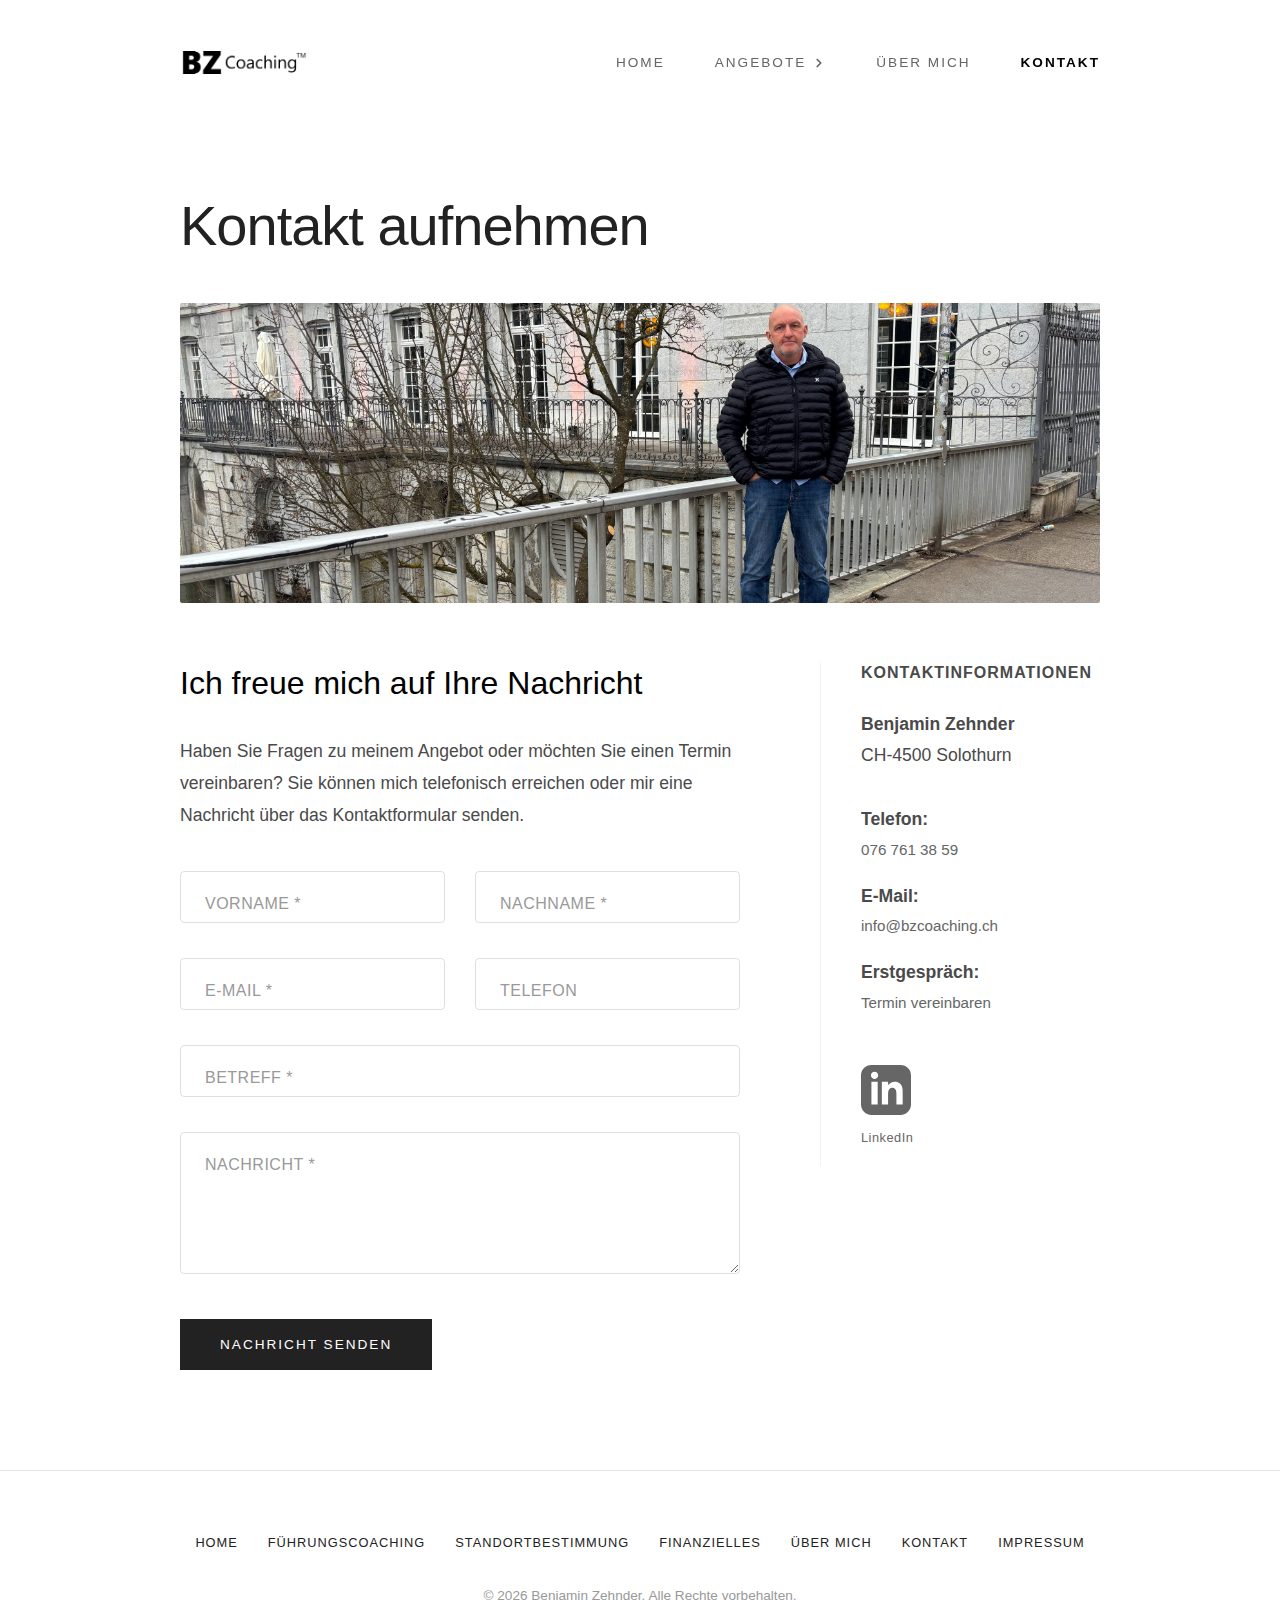
<file: kontakt/index.html>
<!DOCTYPE html>
<html lang="de">

<head>
    <link rel="icon" type="image/png" href="../assets/img/favicon.png">
    <meta charset="UTF-8">
    <meta name="viewport" content="width=device-width, initial-scale=1.0">
    <title>Kontakt - BZ Coaching</title>
    <meta name="description"
        content="Haben Sie Fragen oder möchten Sie ein Erstgespräch vereinbaren? Kontaktieren Sie Benjamin Zehnder für Business Coaching in Bern. Ich freue mich auf Ihre Nachricht.">
    <script type="application/ld+json">
    {
      "@context": "https://schema.org",
      "@type": "Organization",
      "url": "https://bzcoaching.ch/",
      "logo": "https://bzcoaching.ch/assets/img/Logo_Gross.webp",
      "name": "Benjamin Zehnder"
    }
    </script>
    <link rel="stylesheet" href="../assets/css/style.css">
</head>

<body>
    <a href="#main-content" class="skip-link">Direkt zum Inhalt springen</a>

    <header>
        <div class="container">
            <div class="logo">
                <a href="../index.html" aria-label="Benjamin Zehnder Home"><img src="../assets/img/Logo_Gross.webp"
                        alt="Benjamin Zehnder Coaching Logo"></a>
            </div>
            <button class="mobile-toggle" aria-label="Menü öffnen" aria-expanded="false" aria-controls="main-nav">
                <span></span>
            </button>
            <nav class="desktop-nav" id="main-nav" aria-label="Hauptnavigation">
                <ul>
                    <li><a href="../index.html">Home</a></li>
                    <li class="dropdown">
                        <a href="#">Angebote <svg class="chevron-icon" viewBox="0 0 24 24" fill="none"
                                stroke="currentColor" stroke-width="2.5" stroke-linecap="round" stroke-linejoin="round">
                                <polyline points="9 18 15 12 9 6"></polyline>
                            </svg></a>
                        <ul class="submenu">
                            <li><a href="../fuehrungscoaching/">Führungscoaching</a></li>
                            <li><a href="../standortbestimmung/">Standortbestimmung</a></li>
                            <li><a href="../finanzielles/">Finanzielles</a></li>
                        </ul>
                    </li>
                    <li><a href="../ueber-mich/">Über Mich</a></li>
                    <li><a href="./" class="active" aria-current="page">Kontakt</a></li>
                </ul>
            </nav>
        </div>
    </header>

    <div class="container reveal" style="margin-top: 60px;">
        <h1>Kontakt aufnehmen</h1>
        <div class="hero-image" role="presentation"
            style="background-image: url('../assets/img/hero-kontakt.webp'); height: 300px; margin-bottom: 60px;">
        </div>
    </div>

    <main class="container" id="main-content">
        <div class="content-grid">
            <div class="main-content reveal">
                <h2>Ich freue mich auf Ihre Nachricht</h2>
                <p>Haben Sie Fragen zu meinem Angebot oder möchten Sie einen Termin vereinbaren? Sie können mich
                    telefonisch erreichen oder mir eine Nachricht über das Kontaktformular senden.</p>

                <form action="https://formspree.io/f/mpqjpdny" method="post" class="contact-form">
                    <div class="form-row">
                        <div class="form-group">
                            <input type="text" id="vorname" name="vorname" placeholder=" " required>
                            <label for="vorname">Vorname *</label>
                        </div>
                        <div class="form-group">
                            <input type="text" id="nachname" name="nachname" placeholder=" " required>
                            <label for="nachname">Nachname *</label>
                        </div>
                    </div>
                    <div class="form-row">
                        <div class="form-group">
                            <input type="email" id="email" name="email" placeholder=" " required>
                            <label for="email">E-Mail *</label>
                        </div>
                        <div class="form-group">
                            <input type="tel" id="telefon" name="telefon" placeholder=" ">
                            <label for="telefon">Telefon</label>
                        </div>
                    </div>
                    <div class="form-group">
                        <input type="text" id="betreff" name="betreff" placeholder=" " required>
                        <label for="betreff">Betreff *</label>
                    </div>
                    <div class="form-group">
                        <textarea id="message" name="message" rows="6" placeholder=" " required></textarea>
                        <label for="message">Nachricht *</label>
                    </div>
                    <button type="submit">Nachricht senden</button>
                </form>
            </div>

            <aside class="sidebar reveal">
                <h3>Kontaktinformationen</h3>
                <p><strong>Benjamin Zehnder</strong><br>
                    CH-4500 Solothurn</p>

                <p style="margin-bottom: 15px;"><strong>Telefon:</strong><br>
                    <a href="tel:+41767613859">076 761 38 59</a>
                </p>

                <p style="margin-bottom: 15px;"><strong>E-Mail:</strong><br>
                    <a href="mailto:info@bzcoaching.ch">info@bzcoaching.ch</a>
                </p>

                <p style="margin-bottom: 15px;"><strong>Erstgespräch:</strong><br>
                    <a href="../erstgespraech/">Termin vereinbaren</a>
                </p> <br>

                <a href="https://linkedin.com/in/benjamin-zehnder" target="_blank" class="social-link">
                    <svg xmlns="http://www.w3.org/2000/svg" width="24" height="24" viewBox="0 0 24 24"
                        fill="currentColor" class="social-icon">
                        <path
                            d="M19 0h-14c-2.761 0-5 2.239-5 5v14c0 2.761 2.239 5 5 5h14c2.762 0 5-2.239 5-5v-14c0-2.761-2.238-5-5-5zm-11 19h-3v-11h3v11zm-1.5-12.268c-.966 0-1.75-.79-1.75-1.764s.784-1.764 1.75-1.764 1.75.79 1.75 1.764-.783 1.764-1.75 1.764zm13.5 12.268h-3v-5.604c0-3.368-4-3.113-4 0v5.604h-3v-11h3v1.765c1.396-2.586 7-2.777 7 2.476v6.759z" />
                    </svg> <br>
                    <span class="social-label">LinkedIn</span>
                </a>
            </aside>
        </div>
    </main>

    <footer>
        <div class="container">
            <nav class="footer-nav-expanded">
                <a href="../index.html">Home</a>
                <a href="../fuehrungscoaching/">Führungscoaching</a>
                <a href="../standortbestimmung/">Standortbestimmung</a>
                <a href="../finanzielles/">Finanzielles</a>
                <a href="../ueber-mich/">Über Mich</a>
                <a href="./">Kontakt</a>
                <a href="../impressum/">Impressum</a>
            </nav>
            <div class="copyright">
                &copy; 2026 Benjamin Zehnder. Alle Rechte vorbehalten.
            </div>
        </div>
    </footer>

    <script src="../assets/js/script.js"></script>
</body>

</html>
</file>
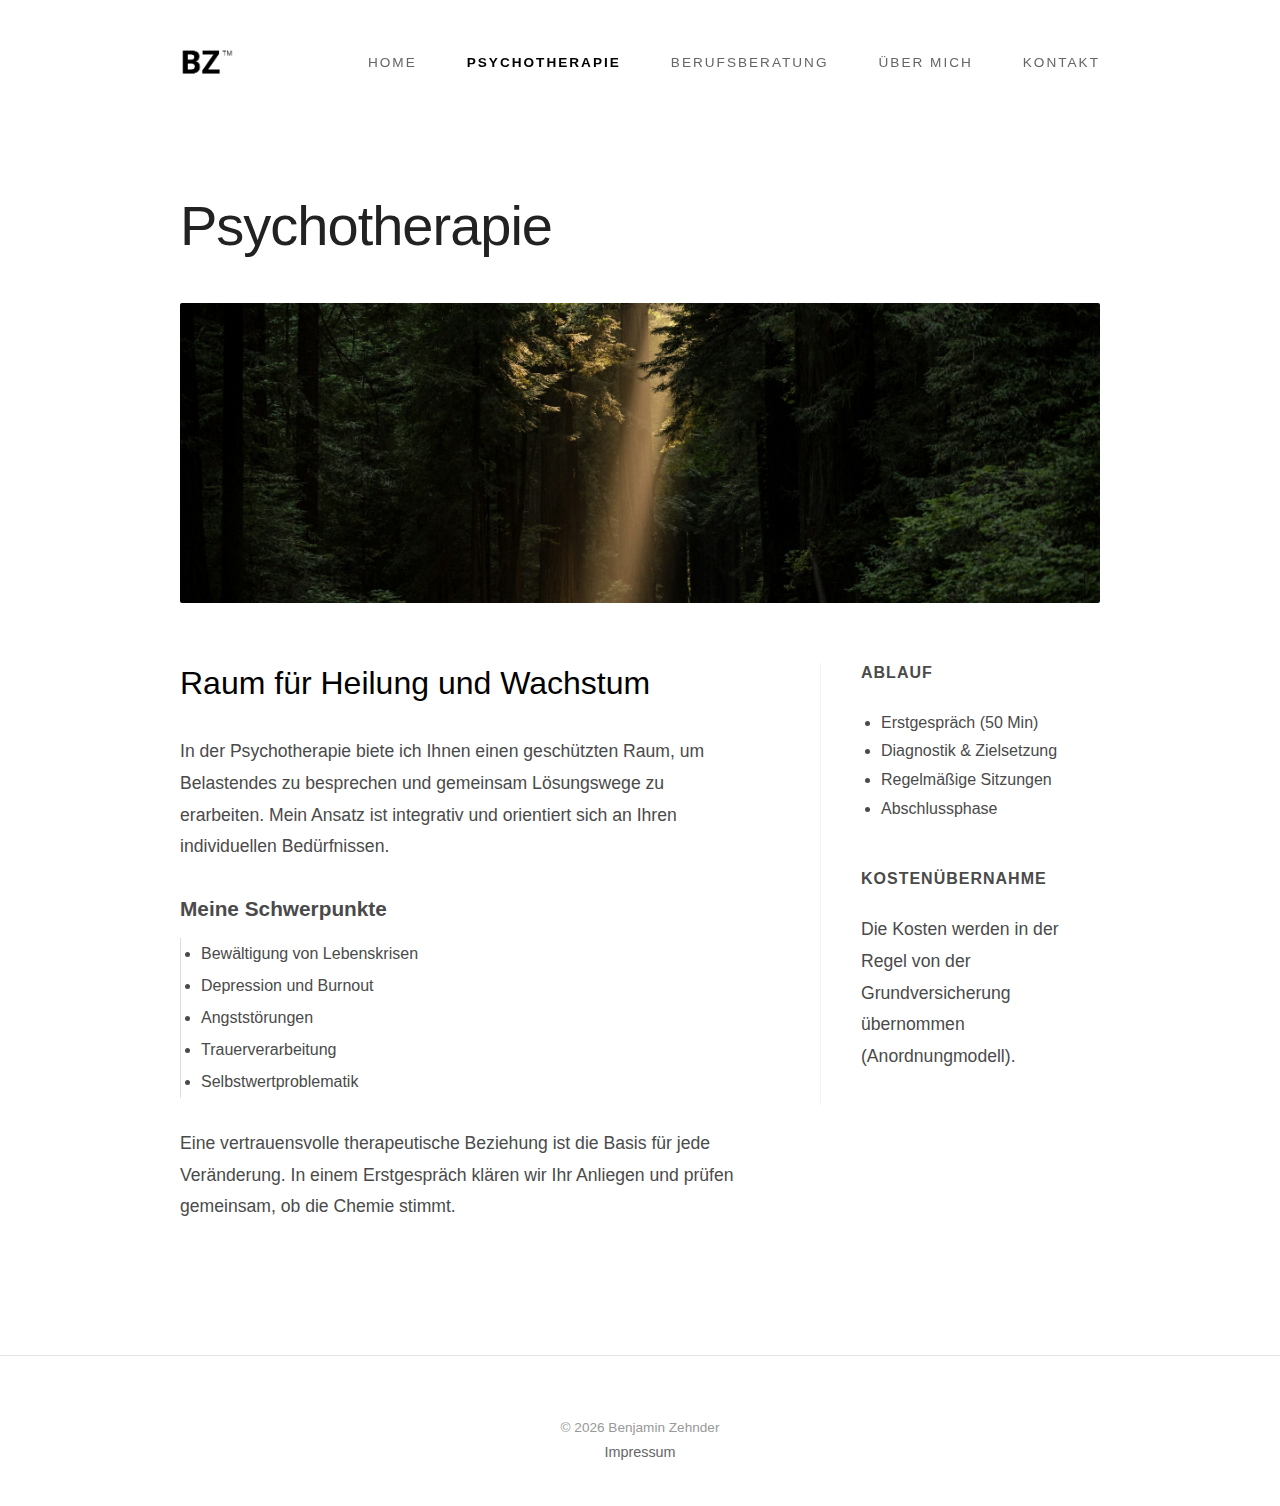
<file: psychotherapie/index.html>
<!DOCTYPE html>
<html lang="de">

<head>
    <link rel="icon" type="image/png" href="../assets/img/favicon.png">
    <meta charset="UTF-8">
    <meta name="viewport" content="width=device-width, initial-scale=1.0">
    <title>Psychotherapie - Benjamin Zehnder</title>
    <meta name="description"
        content="Integrative Psychotherapie in Bern. Hilfe bei Depression, Burnout, Ängsten und Lebenskrisen in einem geschützten Raum.">
    <link rel="stylesheet" href="../assets/css/style.css">
</head>

<body>
    <a href="#main-content" class="skip-link">Direkt zum Inhalt springen</a>

    <header>
        <div class="container">
            <div class="logo">
                <a href="../index.html" aria-label="Benjamin Zehnder Home"><img src="../assets/img/Logo_Gross.png"
                        alt="BZ Logo"></a>
            </div>
            <button class="mobile-toggle" aria-label="Menü öffnen" aria-expanded="false"
                aria-controls="main-nav">☰</button>
            <nav class="desktop-nav" id="main-nav" aria-label="Hauptnavigation">
                <ul>
                    <li><a href="../index.html">Home</a></li>
                    <li><a href="./" class="active" aria-current="page">Psychotherapie</a></li>
                    <li><a href="../berufsberatung/">Berufsberatung</a></li>
                    <li><a href="../ueber-mich/">Über Mich</a></li>
                    <li><a href="../kontakt/">Kontakt</a></li>
                </ul>
            </nav>
        </div>
    </header>

    <div class="container reveal" style="margin-top: 60px;">
        <h1>Psychotherapie</h1>
        <div class="hero-image" role="img" aria-label="Beruhigende Waldlandschaft zur Entspannung"
            style="background-image: url('../assets/img/hero-psychotherapie.jpg'); height: 300px; margin-bottom: 60px;">
        </div>
    </div>

    <main class="container" id="main-content">
        <div class="content-grid">
            <div class="main-content reveal">
                <h2>Raum für Heilung und Wachstum</h2>
                <p>In der Psychotherapie biete ich Ihnen einen geschützten Raum, um Belastendes zu besprechen und
                    gemeinsam Lösungswege zu erarbeiten. Mein Ansatz ist integrativ und orientiert sich an Ihren
                    individuellen Bedürfnissen.</p>

                <h3>Meine Schwerpunkte</h3>
                <ul style="margin-bottom: 30px; line-height: 2; border-left: 1px solid #ddd; padding-left: 20px;">
                    <li>Bewältigung von Lebenskrisen</li>
                    <li>Depression und Burnout</li>
                    <li>Angststörungen</li>
                    <li>Trauerverarbeitung</li>
                    <li>Selbstwertproblematik</li>
                </ul>

                <p>Eine vertrauensvolle therapeutische Beziehung ist die Basis für jede Veränderung. In einem
                    Erstgespräch klären wir Ihr Anliegen und prüfen gemeinsam, ob die Chemie stimmt.</p>
            </div>

            <aside class="sidebar reveal">
                <h3>Ablauf</h3>
                <ul style="padding-left: 20px;">
                    <li>Erstgespräch (50 Min)</li>
                    <li>Diagnostik & Zielsetzung</li>
                    <li>Regelmäßige Sitzungen</li>
                    <li>Abschlussphase</li>
                </ul>
                <br>
                <h3>Kostenübernahme</h3>
                <p>Die Kosten werden in der Regel von der Grundversicherung übernommen (Anordnungmodell).</p>
            </aside>
        </div>
    </main>

    <footer>
        <div class="container footer-content">
            <div class="copyright">
                &copy; 2026 Benjamin Zehnder
            </div>
            <div class="footer-nav">
                <a href="../impressum/">Impressum</a>
            </div>
        </div>
    </footer>

    <script src="../assets/js/script.js"></script>
</body>

</html>
</file>
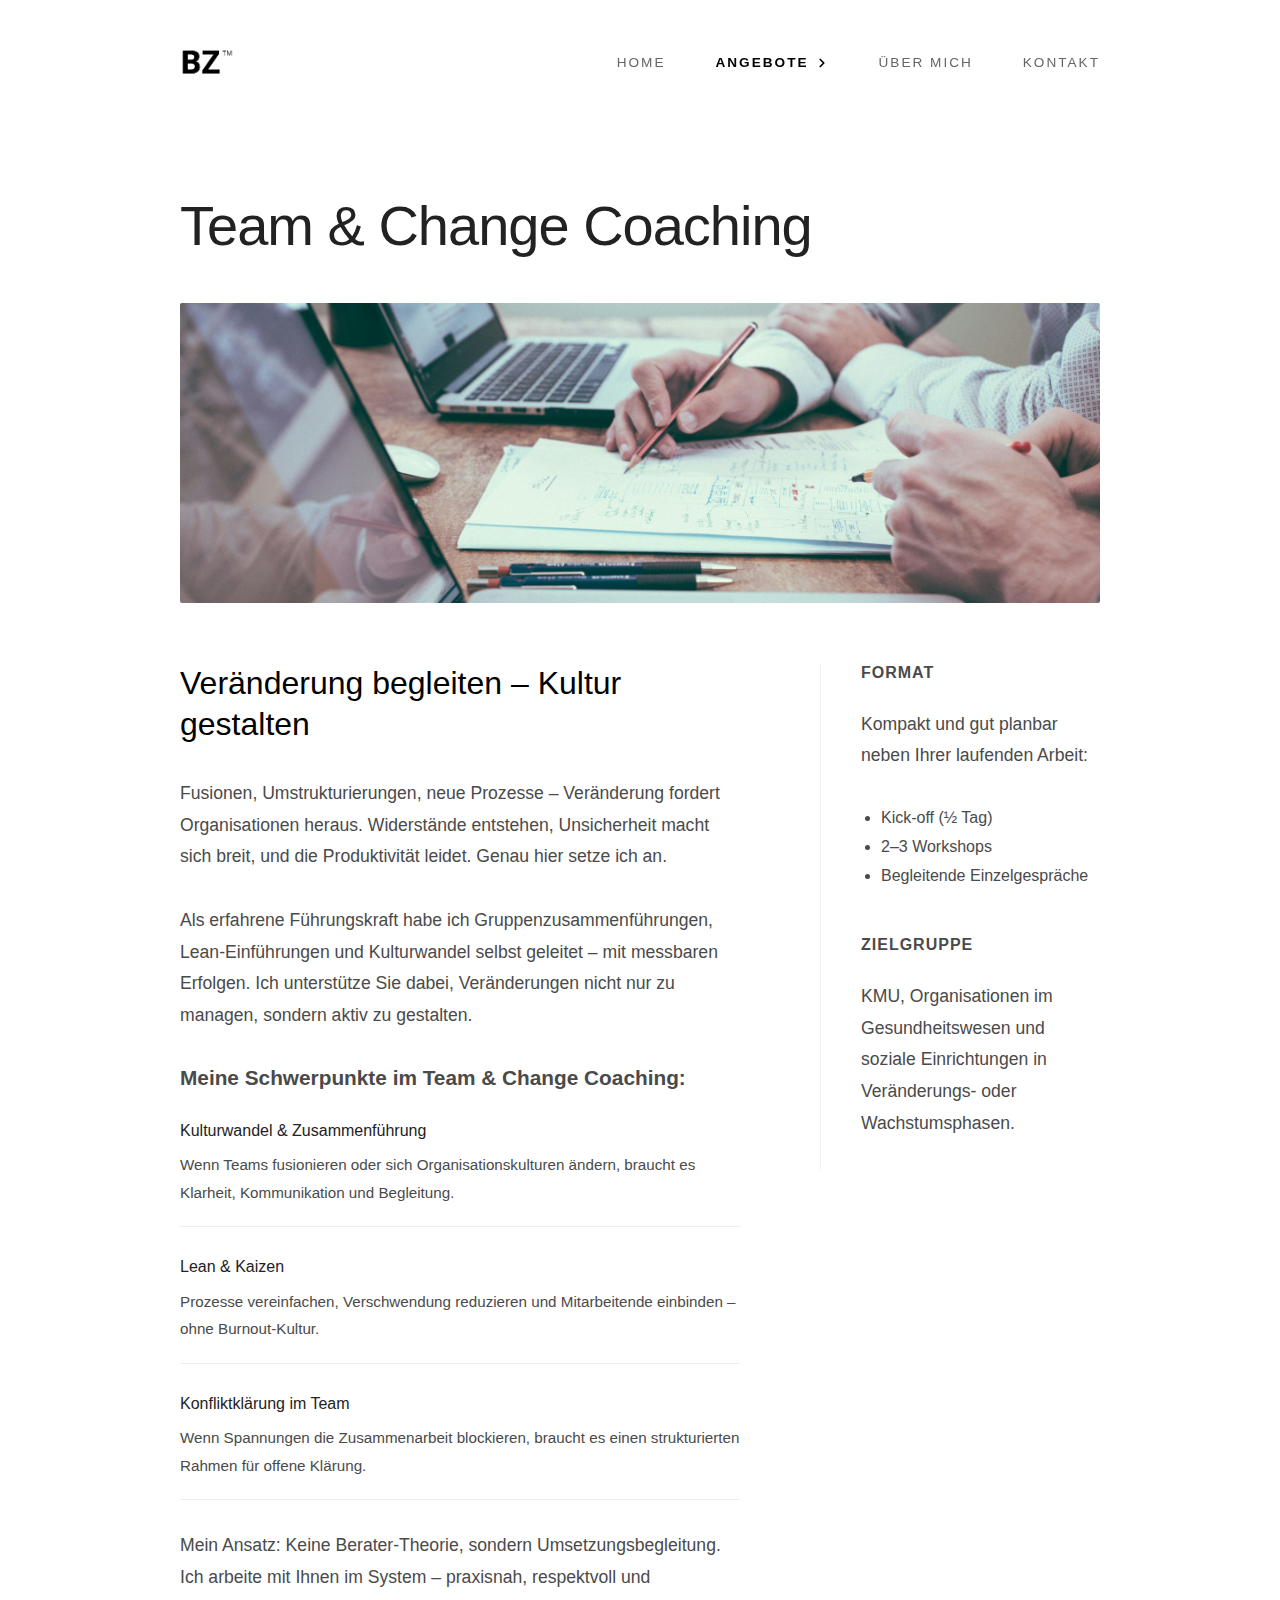
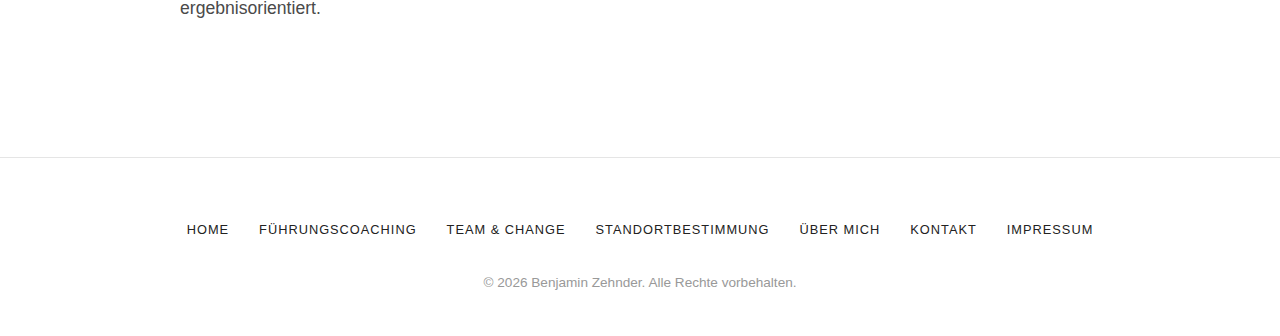
<file: team-change/index.html>
<!DOCTYPE html>
<html lang="de">

<head>
    <link rel="icon" type="image/png" href="../assets/img/favicon.png">
    <meta charset="UTF-8">
    <meta name="viewport" content="width=device-width, initial-scale=1.0">
    <title>Team & Change Coaching - Benjamin Zehnder</title>
    <meta name="description"
        content="Team- und Change-Coaching für Organisationen in Bern. Begleitung bei Kulturwandel, Fusionen und Prozessoptimierungen mit Lean-Expertise.">
    <link rel="stylesheet" href="../assets/css/style.css">
</head>

<body>
    <a href="#main-content" class="skip-link">Direkt zum Inhalt springen</a>

    <header>
        <div class="container">
            <div class="logo">
                <a href="../index.html" aria-label="Benjamin Zehnder Home"><img src="../assets/img/Logo_Gross.png"
                        alt="BZ Logo"></a>
            </div>
            <button class="mobile-toggle" aria-label="Menü öffnen" aria-expanded="false" aria-controls="main-nav">
                <span></span>
            </button>
            <nav class="desktop-nav" id="main-nav" aria-label="Hauptnavigation">
                <ul>
                    <li><a href="../index.html">Home</a></li>
                    <li class="dropdown">
                        <a href="#" class="active">Angebote <svg class="chevron-icon" viewBox="0 0 24 24" fill="none"
                                stroke="currentColor" stroke-width="2.5" stroke-linecap="round" stroke-linejoin="round">
                                <polyline points="9 18 15 12 9 6"></polyline>
                            </svg></a>
                        <ul class="submenu">
                            <li><a href="../fuehrungscoaching/">Führungscoaching</a></li>
                            <li><a href="./" class="active" aria-current="page">Team & Change</a></li>
                            <li><a href="../standortbestimmung/">Standortbestimmung</a></li>
                        </ul>
                    </li>
                    <li><a href="../ueber-mich/">Über Mich</a></li>
                    <li><a href="../kontakt/">Kontakt</a></li>
                </ul>
            </nav>
        </div>
    </header>

    <div class="container reveal" style="margin-top: 60px;">
        <h1>Team & Change Coaching</h1>
        <div class="hero-image" role="img" aria-label="Zusammenarbeit und Veränderung im Team"
            style="background-image: url('../assets/img/hero-berufsberatung.jpg'); height: 300px; margin-bottom: 60px;">
        </div>
    </div>

    <main class="container" id="main-content">
        <div class="content-grid">
            <div class="main-content reveal">
                <h2>Veränderung begleiten – Kultur gestalten</h2>
                <p>Fusionen, Umstrukturierungen, neue Prozesse – Veränderung fordert Organisationen heraus. Widerstände
                    entstehen, Unsicherheit macht sich breit, und die Produktivität leidet. Genau hier setze ich an.</p>

                <p>Als erfahrene Führungskraft habe ich Gruppenzusammenführungen, Lean-Einführungen und Kulturwandel
                    selbst geleitet – mit messbaren Erfolgen. Ich unterstütze Sie dabei, Veränderungen nicht nur zu
                    managen, sondern aktiv zu gestalten.</p>

                <h3>Meine Schwerpunkte im Team & Change Coaching:</h3>
                <div style="display: grid; gap: 30px; margin-top: 30px;">
                    <div style="border-bottom: 1px solid #eee; padding-bottom: 20px;">
                        <h4 style="margin-bottom: 10px;">Kulturwandel & Zusammenführung</h4>
                        <p style="margin: 0; font-size: 0.95rem;">Wenn Teams fusionieren oder sich Organisationskulturen
                            ändern, braucht es Klarheit, Kommunikation und Begleitung.</p>
                    </div>
                    <div style="border-bottom: 1px solid #eee; padding-bottom: 20px;">
                        <h4 style="margin-bottom: 10px;">Lean & Kaizen</h4>
                        <p style="margin: 0; font-size: 0.95rem;">Prozesse vereinfachen, Verschwendung reduzieren und
                            Mitarbeitende einbinden – ohne Burnout-Kultur.</p>
                    </div>
                    <div style="border-bottom: 1px solid #eee; padding-bottom: 20px;">
                        <h4 style="margin-bottom: 10px;">Konfliktklärung im Team</h4>
                        <p style="margin: 0; font-size: 0.95rem;">Wenn Spannungen die Zusammenarbeit blockieren, braucht
                            es einen strukturierten Rahmen für offene Klärung.</p>
                    </div>
                </div>

                <p style="margin-top: 30px;">Mein Ansatz: Keine Berater-Theorie, sondern Umsetzungsbegleitung. Ich
                    arbeite mit Ihnen im System – praxisnah, respektvoll und ergebnisorientiert.</p>
            </div>

            <aside class="sidebar reveal">
                <h3>Format</h3>
                <p>Kompakt und gut planbar neben Ihrer laufenden Arbeit:</p>
                <ul style="padding-left: 20px;">
                    <li>Kick-off (½ Tag)</li>
                    <li>2–3 Workshops</li>
                    <li>Begleitende Einzelgespräche</li>
                </ul>
                <br>
                <h3>Zielgruppe</h3>
                <p>KMU, Organisationen im Gesundheitswesen und soziale Einrichtungen in Veränderungs- oder
                    Wachstumsphasen.</p>
            </aside>
        </div>
    </main>

    <footer>
        <div class="container">
            <nav class="footer-nav-expanded">
                <a href="../index.html">Home</a>
                <a href="../fuehrungscoaching/">Führungscoaching</a>
                <a href="./">Team & Change</a>
                <a href="../standortbestimmung/">Standortbestimmung</a>
                <a href="../ueber-mich/">Über Mich</a>
                <a href="../kontakt/">Kontakt</a>
                <a href="../impressum/">Impressum</a>
            </nav>
            <div class="copyright">
                &copy; 2026 Benjamin Zehnder. Alle Rechte vorbehalten.
            </div>
        </div>
    </footer>

    <script src="../assets/js/script.js"></script>
</body>

</html>
</file>
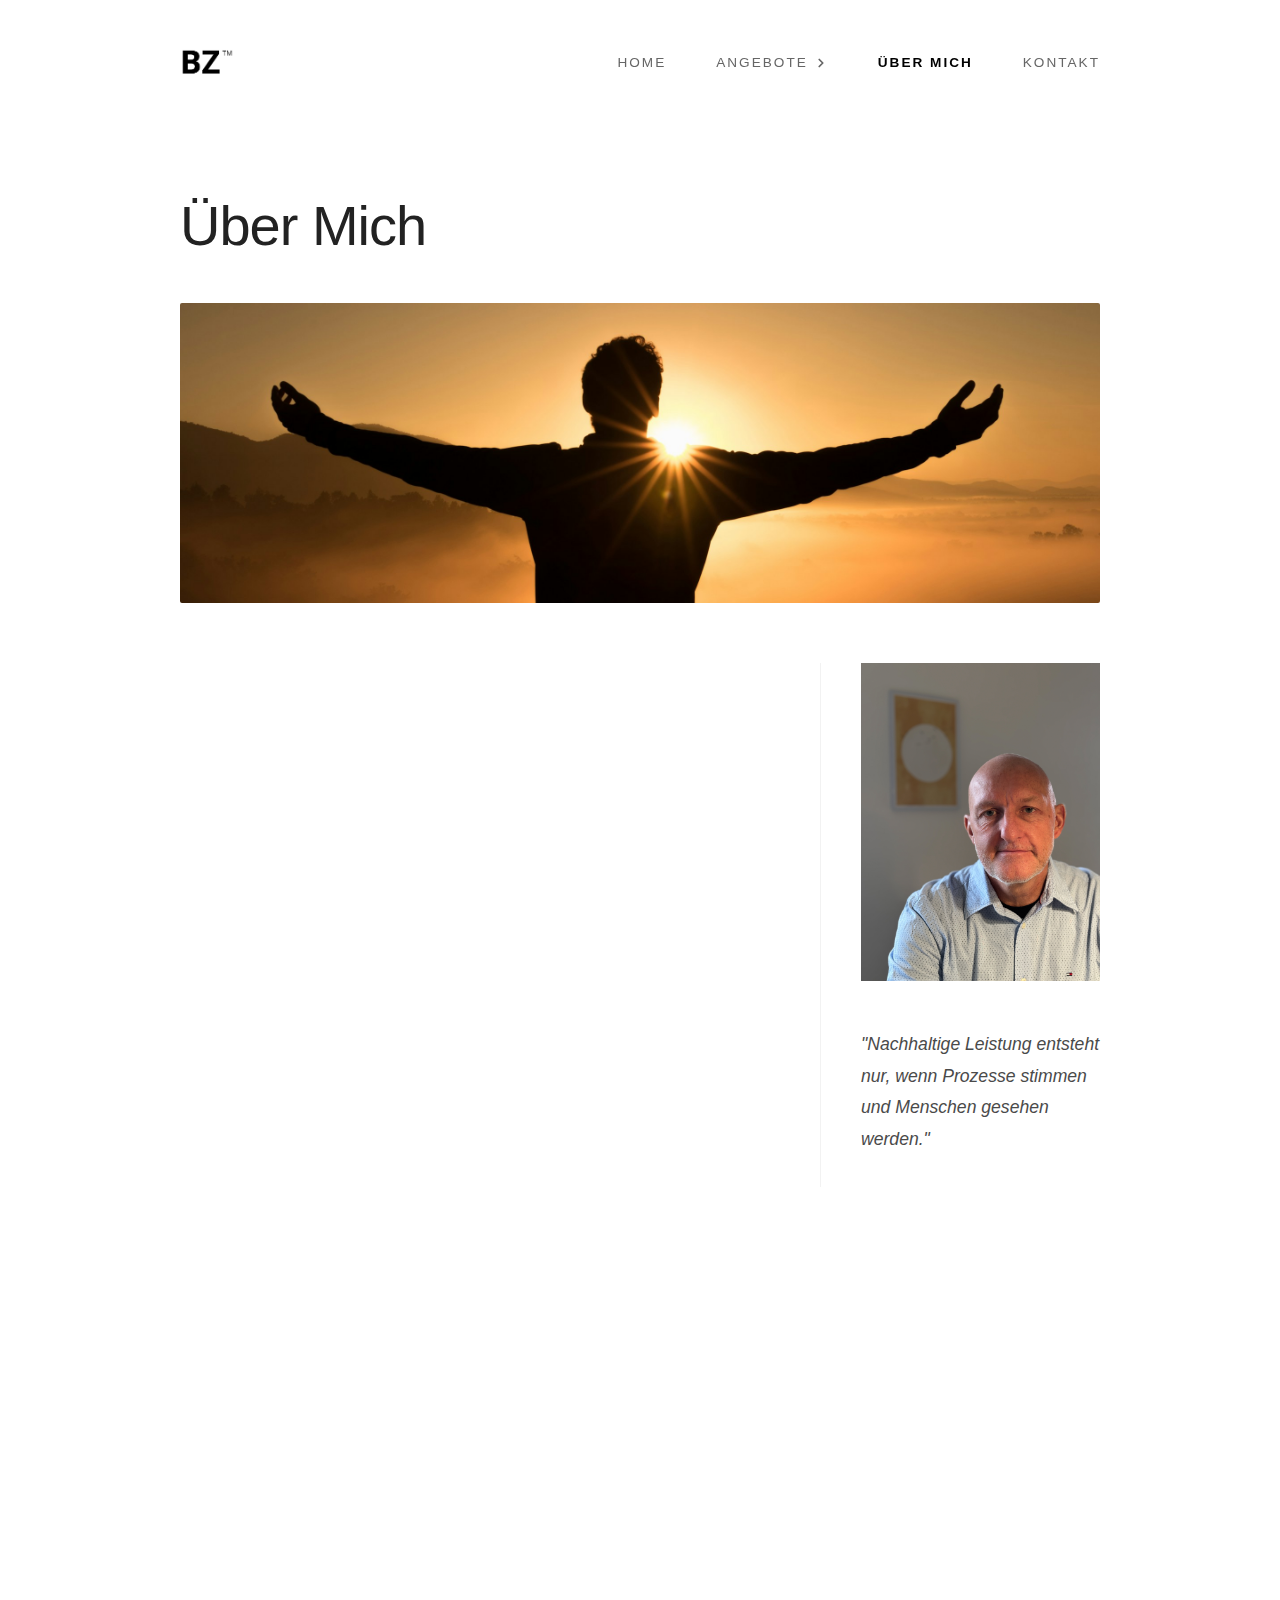
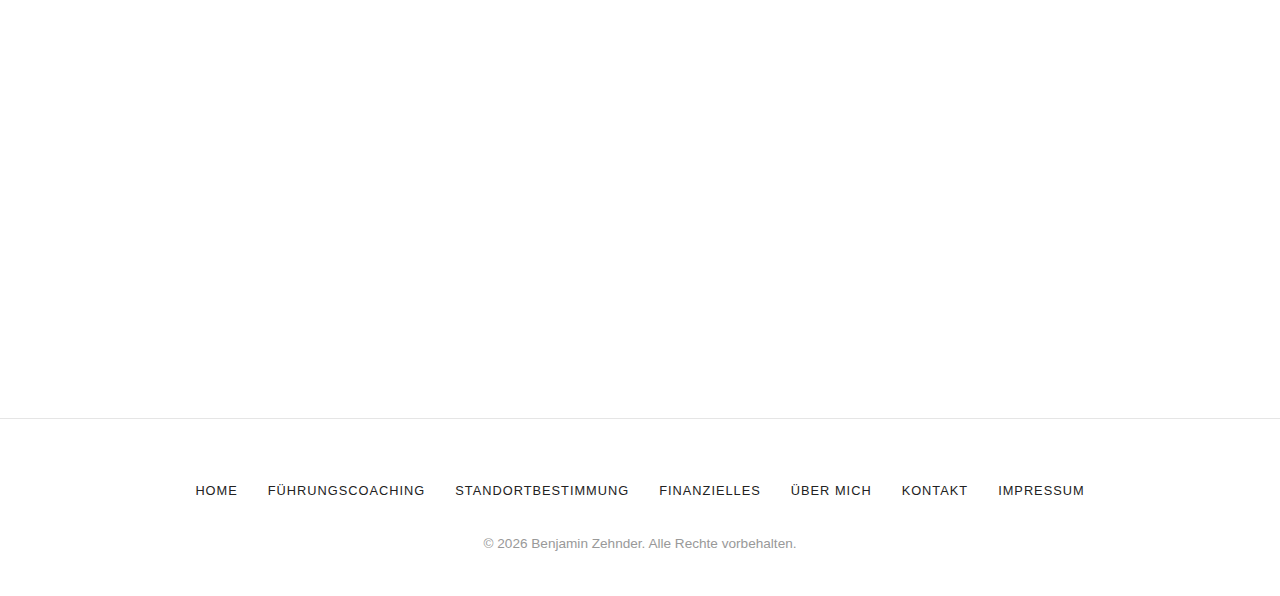
<file: ueber-mich/index.html>
<!DOCTYPE html>
<html lang="de">

<head>
    <link rel="icon" type="image/png" href="../assets/img/favicon.png">
    <meta charset="UTF-8">
    <meta name="viewport" content="width=device-width, initial-scale=1.0">
    <title>Über Mich - BZ Coaching</title>
    <meta name="description"
        content="Benjamin Zehnder – Business Coach und Führungsexperte mit über 20 Jahren Erfahrung in Führung, Organisationsentwicklung und Veränderungsprozessen.">
    <link rel="stylesheet" href="../assets/css/style.css">
</head>

<body>
    <a href="#main-content" class="skip-link">Direkt zum Inhalt springen</a>

    <header>
        <div class="container">
            <div class="logo">
                <a href="../index.html" aria-label="Benjamin Zehnder Home"><img src="../assets/img/Logo_Gross.png"
                        alt="BZ Logo"></a>
            </div>
            <button class="mobile-toggle" aria-label="Menü öffnen" aria-expanded="false" aria-controls="main-nav">
                <span></span>
            </button>
            <nav class="desktop-nav" id="main-nav" aria-label="Hauptnavigation">
                <ul>
                    <li><a href="../index.html">Home</a></li>
                    <li class="dropdown">
                        <a href="#">Angebote <svg class="chevron-icon" viewBox="0 0 24 24" fill="none"
                                stroke="currentColor" stroke-width="2.5" stroke-linecap="round" stroke-linejoin="round">
                                <polyline points="9 18 15 12 9 6"></polyline>
                            </svg></a>
                        <ul class="submenu">
                            <li><a href="../fuehrungscoaching/">Führungscoaching</a></li>
                            <li><a href="../standortbestimmung/">Standortbestimmung</a></li>
                            <li><a href="../finanzielles/">Finanzielles</a></li>
                        </ul>
                    </li>
                    <li><a href="./" class="active" aria-current="page">Über Mich</a></li>
                    <li><a href="../kontakt/">Kontakt</a></li>
                </ul>
            </nav>
        </div>
    </header>

    <div class="container reveal" style="margin-top: 60px;">
        <h1>Über Mich</h1>
        <div class="hero-image" role="img" aria-label="Hero Banner"
            style="background-image: url('../assets/img/hero-home.jpg'); height: 300px; margin-bottom: 60px;">
        </div>
    </div>

    <main class="container" id="main-content">
        <div class="content-grid">
            <div class="main-content reveal">
                <h2>Benjamin Zehnder</h2>
                <p><strong>Business Coach für Führungskräfte und Fachkräfte</strong></p>

                <p>Ich bin Benjamin Zehnder – Business Coach, Führungsexperte und Mensch mit Bodenhaftung. Seit über 20
                    Jahren arbeite ich mit und in Organisationen, in denen Verantwortung, Druck und Veränderung zum
                    Alltag gehören. Mein Fokus liegt heute auf der persönlichen Begleitung von Führungskräften und
                    Fachkräften im 1:1 Coaching.</p>

                <p>In meiner beruflichen Laufbahn habe ich gelernt, dass Führung nicht aus Konzepten entsteht, sondern
                    aus Haltung, Klarheit und Entscheidungsfähigkeit. Als Gruppenleiter bei der Insel Gruppe AG in Bern
                    trage ich heute Verantwortung für Mitarbeitende, Qualität, Effizienz und Ergebnisse. Besonders
                    prägend sind für mich Veränderungsprozesse: Wenn Strukturen sich ändern, Rollen neu definiert werden
                    und Menschen Orientierung suchen. Genau dort setze ich an – ruhig, klar und lösungsorientiert.</p>

                <p>Ergänzend war ich in der arbeitsmarktlich-medizinischen Abklärung tätig. Diese Zeit hat mich
                    besonders geprägt: Entscheidungen hatten reale Konsequenzen für Lebenswege. Sie hat meinen Anspruch
                    an Sorgfalt, Klarheit und Verantwortung nochmals geschärft – Werte, die meine Coaching-Arbeit bis
                    heute tragen.</p>

                <h3>Meine Arbeitsweise</h3>
                <p>Ich arbeite direkt, strukturiert und auf Augenhöhe. Ich stelle Fragen, die weiterführen, spreche
                    Dinge an, die oft unausgesprochen bleiben, und helfe dabei, Ordnung in komplexe Situationen zu
                    bringen. Coaching ist für mich kein Selbstzweck, sondern ein Arbeitsinstrument, um handlungsfähig zu
                    bleiben – gerade dann, wenn es anspruchsvoll wird.</p>

                <h3>Erfahrung & Expertise</h3>
                <ul style="line-height: 1.8; margin-bottom: 30px;">
                    <li>Über 20 Jahre Linienführung und Projekterfahrung</li>
                    <li>Begleitung von Veränderungsprozessen auf individueller Ebene</li>
                    <li>Erfahrung mit psychisch belasteten Menschen</li>
                    <li>SVEB-zertifiziert, langjährige Erfahrung in HAMET-Diagnostik</li>
                    <li>Führung im Gesundheitswesen und sozialen Sektor</li>
                </ul>
            </div>

            <aside class="sidebar reveal">
                <img src="../assets/img/portrait-benjamin.jpg" alt="Porträt" style="width: 100%; margin-bottom: 20px;">
                <p><em>"Nachhaltige Leistung entsteht nur, wenn Prozesse stimmen und Menschen gesehen werden."</em></p>
            </aside>
        </div>
    </main>

    <footer>
        <div class="container">
            <nav class="footer-nav-expanded">
                <a href="../index.html">Home</a>
                <a href="../fuehrungscoaching/">Führungscoaching</a>
                <a href="../standortbestimmung/">Standortbestimmung</a>
                <a href="../finanzielles/">Finanzielles</a>
                <a href="./">Über Mich</a>
                <a href="../kontakt/">Kontakt</a>
                <a href="../impressum/">Impressum</a>
            </nav>
            <div class="copyright">
                &copy; 2026 Benjamin Zehnder. Alle Rechte vorbehalten.
            </div>
        </div>
    </footer>

    <script src="../assets/js/script.js"></script>
</body>

</html>
</file>
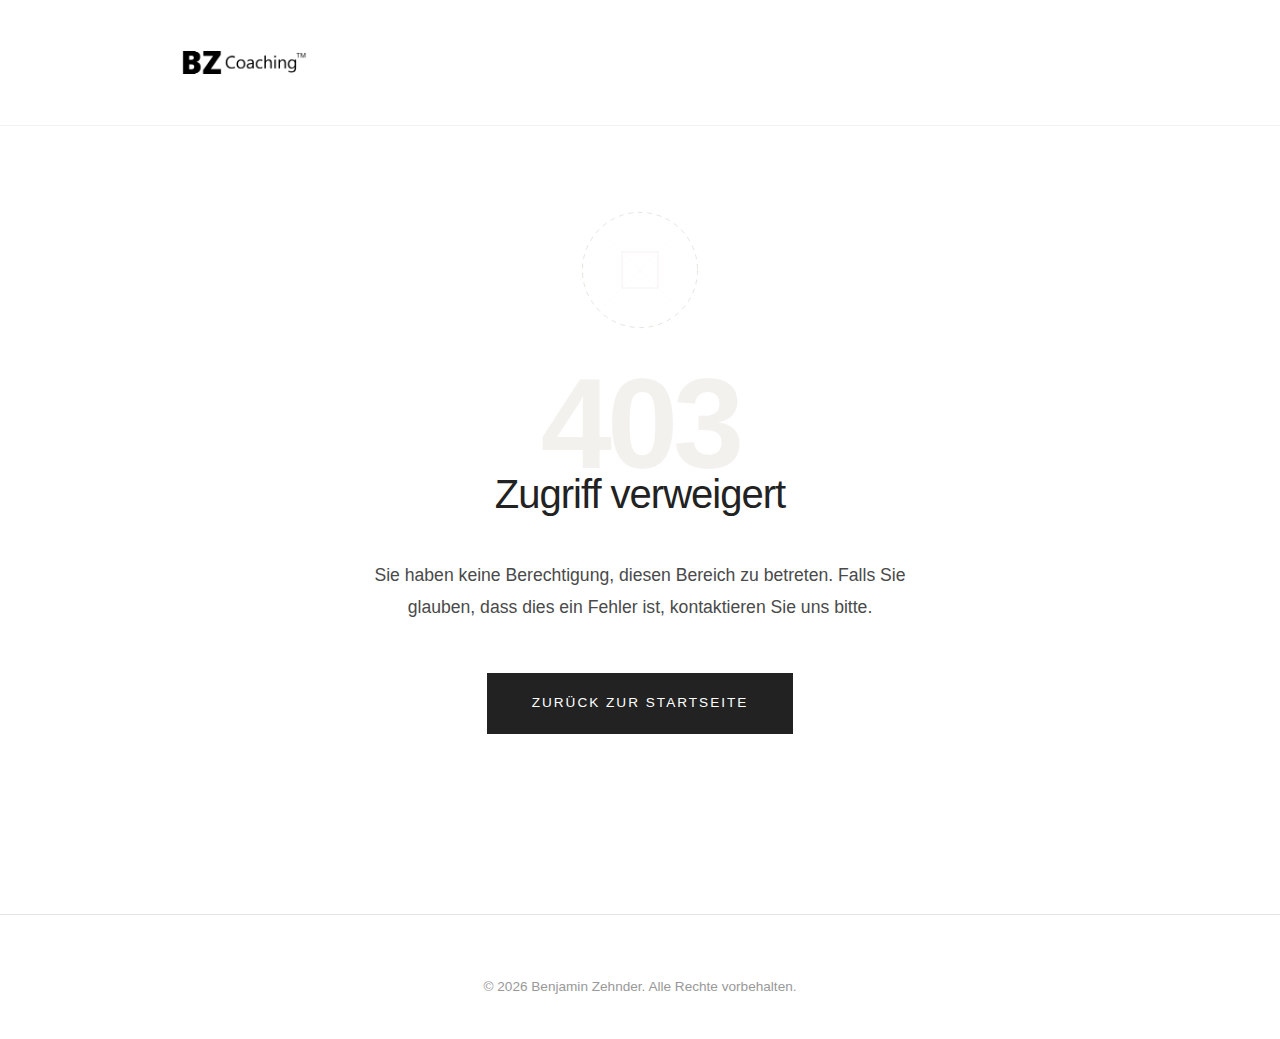
<file: error_docs/forbidden.html>
<!DOCTYPE html>
<html lang="de">

<head>
    <meta charset="UTF-8">
    <meta name="viewport" content="width=device-width, initial-scale=1.0">
    <title>403 - BZ Coaching</title>
    <link rel="icon" type="image/png"
        href="[data-uri]">
    <style>
        :root {
            --bg-color: #ffffff;
            --text-color: #4a4a4a;
            --heading-color: #222;
            --accent-color: #b5a995;
            --nav-color: #666;
            --container-width: 1000px;
            --font-main: "Open Sans", -apple-system, BlinkMacSystemFont, "Segoe UI", Roboto, sans-serif;
            --spacing-unit: 40px;
        }

        * {
            box-sizing: border-box;
        }

        body {
            background-color: var(--bg-color);
            color: var(--text-color);
            font-family: var(--font-main);
            margin: 0;
            line-height: 1.8;
            -webkit-font-smoothing: antialiased;
            padding-top: 130px;
        }

        header {
            padding: 40px 0;
            position: fixed;
            top: 0;
            left: 0;
            width: 100%;
            z-index: 1000;
            background-color: rgba(255, 255, 255, 0.8);
            backdrop-filter: blur(10px);
            -webkit-backdrop-filter: blur(10px);
            border-bottom: 1px solid rgba(0, 0, 0, 0.05);
        }

        .container {
            max-width: var(--container-width);
            margin: 0 auto;
            padding: 0 var(--spacing-unit);
        }

        header .container {
            display: flex;
            justify-content: space-between;
            align-items: center;
        }

        .logo img {
            height: 45px;
            width: auto;
            display: block;
        }

        main {
            padding: 80px 0;
            text-align: center;
        }

        .error-content {
            max-width: 600px;
            margin: 0 auto;
        }

        .visual-element {
            width: 120px;
            height: 120px;
            margin: 0 auto 30px;
            color: var(--accent-color);
            opacity: 0.5;
        }

        h1 {
            font-size: 8rem;
            margin: 0;
            line-height: 1;
            color: var(--accent-color);
            opacity: 0.15;
            font-weight: 700;
            letter-spacing: -5px;
        }

        h2 {
            font-size: 2.5rem;
            margin: -30px 0 30px;
            color: var(--heading-color);
            font-weight: 500;
            letter-spacing: -1px;
        }

        p {
            font-size: 1.1rem;
            margin-bottom: 50px;
            color: var(--text-color);
        }

        .btn {
            display: inline-block;
            background-color: var(--heading-color);
            color: #fff;
            padding: 18px 45px;
            border: none;
            font-size: 0.85rem;
            text-transform: uppercase;
            letter-spacing: 2px;
            text-decoration: none;
            font-weight: 500;
        }

        .btn:hover {
            cursor: pointer;
        }

        footer {
            background-color: transparent;
            border-top: 1px solid rgba(0, 0, 0, 0.1);
            padding: 60px 0 40px;
            font-size: 0.85rem;
            color: #999;
            margin-top: 100px;
            text-align: center;
        }

        @media (max-width: 1024px) {
            body {
                padding-top: 110px;
            }

            h1 {
                font-size: 6rem;
            }

            h2 {
                font-size: 2rem;
            }

            .container {
                padding: 0 20px;
            }
        }
    </style>
</head>

<body>
    <header>
        <div class="container">
            <div class="logo">
                <a href="https://bzcoaching.ch">
                    <!-- LOGO_PLACEHOLDER -->
                    <img src="[data-uri]"
                        alt="Benjamin Zehnder Logo">
                </a>
            </div>
        </div>
    </header>

    <main>
        <div class="container">
            <div class="error-content">
                <div class="visual-element">
                    <svg viewBox="0 0 100 100" fill="none" xmlns="http://www.w3.org/2000/svg">
                        <circle cx="50" cy="50" r="48" stroke="currentColor" stroke-width="0.5"
                            stroke-dasharray="4 4" />
                        <rect x="35" y="35" width="30" height="30" stroke="currentColor" stroke-width="1"
                            opacity="0.2" />
                        <path d="M20 20L80 80M80 20L20 80" stroke="currentColor" stroke-width="0.5" opacity="0.1" />
                    </svg>
                </div>
                <h1>403</h1>
                <h2>Zugriff verweigert</h2>
                <p>Sie haben keine Berechtigung, diesen Bereich zu betreten. Falls Sie glauben, dass dies ein Fehler
                    ist, kontaktieren Sie uns bitte.</p>
                <a href="https://bzcoaching.ch" class="btn">Zurück zur Startseite</a>
            </div>
        </div>
    </main>

    <footer>
        <div class="container">
            <div class="copyright">
                &copy; 2026 Benjamin Zehnder. Alle Rechte vorbehalten.
            </div>
        </div>
    </footer>
</body>

</html>
</file>
<file: assets/css/style.css>
*,
*::before,
*::after {
    box-sizing: border-box;
}

html,
body {
    overflow-x: hidden;
    width: 100%;
}

@import url('https://fonts.googleapis.com/css2?family=Open+Sans:wght@400;500;600;700&display=swap');

:root {
    --bg-color: #ffffff;
    /* Very light cream/off-white */
    --text-color: #4a4a4a;
    /* Softer black */
    --heading-color: #222;
    --accent-color: #222;
    /* Muted taupe/beige */
    --nav-color: #666;
    --container-width: 1000px;
    /* Slightly narrower for focus */
    --font-main: "Open Sans", sans-serif;
    --spacing-unit: 40px;
}

body {
    background-color: var(--bg-color);
    color: var(--text-color);
    font-family: var(--font-main);
    margin: 0;
    line-height: 1.8;
    font-weight: 400;
    -webkit-font-smoothing: antialiased;
    padding-top: 130px;
    /* Space for fixed header */
}

h1,
h2,
h3,
h4 {
    color: var(--heading-color);
    margin-top: 0;
    line-height: 1.3;
    font-weight: 500;
}

h1 {
    font-size: 3.5rem;
    margin-bottom: 1.5rem;
    letter-spacing: -1px;
}

h2 {
    font-size: 2rem;
    margin-bottom: 2rem;
    color: #000;
}

.radio-group-container {
    border: none !important;
    margin-bottom: 5px;
    padding: 0 20px;
}

.radio-group-container label {
    position: static !important;
    pointer-events: auto !important;
    transform: none !important;
    padding: 0 !important;
    background: transparent !important;
    color: var(--text-color) !important;
    font-family: inherit !important;
    font-size: 1rem !important;
    text-transform: none !important;
    letter-spacing: normal !important;
    display: flex !important;
    align-items: center !important;
    gap: 12px !important;
    cursor: pointer !important;
    margin: 0 !important;
}

.radio-group-container input[type="radio"] {
    appearance: none;
    -webkit-appearance: none;
    width: 20px;
    height: 20px;
    border: 1px solid #00000040;
    border-radius: 4px;
    background: #fff;
    position: relative;
    cursor: pointer;
    margin: 0;
    padding: 0;
    display: block;
    flex-shrink: 0;
}

.radio-group-container input[type="radio"]:checked {
    border-color: var(--accent-color);
}

.radio-group-container input[type="radio"]:checked::after {
    content: '';
    position: absolute;
    top: 50%;
    left: 50%;
    transform: translate(-50%, -50%);
    width: 10px;
    height: 10px;
    background: var(--accent-color);
    border-radius: 2px;
}

.radio-group-container p {
    margin-bottom: 10px;
    font-size: 0.85rem;
    text-transform: uppercase;
    letter-spacing: 1.5px;
    color: #999;
    font-weight: 600;
}

.radio-options {
    display: flex;
    gap: 30px;
    align-items: center;
}

h3 {
    font-size: 1.3rem;
    font-weight: 600;
    margin-bottom: 1rem;
    color: var(--text-color);
}

p {
    margin-bottom: 2rem;
    font-size: 1.1rem;
}

a {
    color: inherit;
    text-decoration: none;
    transition: color 0.3s ease;
}

a:hover {
    color: var(--heading-color);
}

a:focus-visible,
button:focus-visible {
    outline: 2px solid var(--accent-color);
    outline-offset: 4px;
}

a:focus:not(:focus-visible),
button:focus:not(:focus-visible) {
    outline: none;
}

.skip-link {
    position: absolute;
    top: -100px;
    left: 0;
    padding: 10px 20px;
    background: var(--accent-color);
    color: white;
    z-index: 1000;
    transition: top 0.3s;
}

.skip-link:focus {
    top: 0;
}

.container {
    max-width: var(--container-width);
    margin: 0 auto;
    padding: 0 var(--spacing-unit);
}

/* Header & Nav */
header {
    padding: 40px 0;
    position: fixed;
    top: 0;
    left: 0;
    width: 100%;
    z-index: 1000;
    background-color: rgba(255, 255, 255, 0.8);
    backdrop-filter: blur(10px);
    -webkit-backdrop-filter: blur(10px);
    transition: transform 0.3s ease-in-out, box-shadow 0.3s ease, padding 0.3s ease, background-color 0.3s ease;
}

header.header--hidden {
    transform: translateY(-100%);
}

header.header--scrolled {
    padding: 20px 0;
    box-shadow: 0 2px 10px rgba(0, 0, 0, 0.1);
}

header .container {
    display: flex;
    justify-content: space-between;
    align-items: center;
}

.logo {
    display: flex;
    align-items: center;
}

.logo img {
    height: 45px;
    width: auto;
    display: block;
}

.desktop-nav ul {
    list-style: none;
    padding: 0;
    margin: 0;
    display: flex;
    gap: 50px;
}

.desktop-nav a {
    font-size: 0.85rem;
    text-transform: uppercase;
    letter-spacing: 2px;
    color: var(--nav-color);
    font-weight: 500;
}

.desktop-nav a.active,
.desktop-nav a:hover {
    color: #000;
}

.desktop-nav a.active {
    font-weight: 700;
}

/* Dropdown Menu */
.desktop-nav li {
    position: relative;
}

.desktop-nav .dropdown {
    position: relative;
}

.desktop-nav .dropdown>a {
    cursor: pointer;
    display: inline-flex;
    align-items: center;
}

.desktop-nav .dropdown>a::after {
    display: none;
}

.chevron-icon {
    width: 14px;
    height: 14px;
    margin-left: 6px;
    transition: transform 0.3s cubic-bezier(0.4, 0, 0.2, 1);
    display: inline-block;
    stroke-width: 3px;
    transform-origin: center center;
    transform: rotate(0deg);
}

.desktop-nav .dropdown:hover .chevron-icon {
    transform: rotate(90deg);
}

/* Invisible bridge to prevent menu from closing */
.desktop-nav .dropdown::before {
    content: '';
    position: absolute;
    top: 100%;
    left: 0;
    right: 0;
    height: 20px;
    background: transparent;
    z-index: 999;
}

.desktop-nav .submenu {
    position: absolute;
    top: calc(100% + 20px);
    left: 50%;
    transform: translateX(-50%);
    background: white;
    min-width: 220px;
    padding: 30px 0;
    margin: 0;
    list-style: none;
    box-shadow: 0 4px 20px rgba(0, 0, 0, 0.12);
    border: 1px solid rgba(0, 0, 0, 0.08);
    opacity: 0;
    visibility: hidden;
    pointer-events: none;
    transition: opacity 0.25s ease, visibility 0.25s ease, transform 0.25s ease, max-height 0.3s ease;
    z-index: 1001;
    border-radius: 3px;
    display: flex;
    flex-direction: column;
    overflow: hidden;
}

.desktop-nav .dropdown:hover .submenu {
    opacity: 1;
    visibility: visible;
    pointer-events: auto;
    transform: translateX(-50%) translateY(0);
}

.desktop-nav .submenu li {
    margin: 0;
    padding: 0;
    width: 100%;
}

.desktop-nav .submenu a {
    display: block;
    padding: 0px 25px;
    font-size: 0.75rem;
    color: var(--text-color);
    text-transform: uppercase;
    letter-spacing: 1.5px;
    transition: background-color 0.15s ease, color 0.15s ease;
    white-space: nowrap;
}

.desktop-nav .submenu a:hover {
    color: #000;
}

.desktop-nav .submenu a.active {
    color: #000;
}



/* Scroll Reveal */
.reveal {
    opacity: 0;
    transform: translateY(30px);
    transition: opacity 0.8s ease-out, transform 0.8s ease-out;
}

.reveal.active {
    opacity: 1;
    transform: translateY(0);
}

/* Mobile Nav Toggle */
.mobile-toggle {
    display: none;
    background: none;
    border: none;
    cursor: pointer;
    width: 30px;
    height: 30px;
    position: relative;
    z-index: 2000;
    padding: 0;
}

.mobile-toggle span,
.mobile-toggle span::before,
.mobile-toggle span::after {
    display: block;
    width: 100%;
    height: 2px;
    background-color: var(--heading-color);
    position: absolute;
    transition: transform 0.3s ease, background-color 0.3s ease, top 0.3s ease;
}

.mobile-toggle span {
    top: 50%;
    transform: translateY(-50%);
}

.mobile-toggle span::before {
    content: '';
    top: -8px;
}

.mobile-toggle span::after {
    content: '';
    top: 8px;
}

/* Morph to X */
.mobile-toggle[aria-expanded="true"] span {
    background-color: transparent;
}

.mobile-toggle[aria-expanded="true"] span::before {
    top: 0;
    transform: rotate(45deg);
}

.mobile-toggle[aria-expanded="true"] span::after {
    top: 0;
    transform: rotate(-45deg);
}

/* Hero Section - Redesigned */
.hero {
    margin: 40px 0 100px 0;
    position: relative;
    /* Removed overly complex layouts */
}

.hero-overlay {
    /* Removed shading/box */
    background: transparent;
    box-shadow: none;
    padding: 0;
    margin: 0;
    max-width: 650px;
    /* Text focus */
}

.hero-image {
    /* Made purely decorative/subtle or separated */
    position: relative;
    display: block;
    width: 100%;
    height: 50vh;
    min-height: 300px;
    object-fit: cover;
    margin-top: 40px;
    border-radius: 2px;
    /* Slight softening */
    background-size: cover;
    background-position: center;
}

.hero-small {
    margin: 40px 0 60px 0;
}

.hero-small .hero-image {
    height: 30vh;
    min-height: 200px;
}

/* Main Content */
.content-grid {
    display: grid;
    grid-template-columns: 2fr 1fr;
    gap: 80px;
}

.sidebar {
    /* Minimalist sidebar */
    background: transparent;
    padding: 0;
    border-left: 1px solid rgba(0, 0, 0, 0.05);
    /* Very subtle divider */
    padding-left: 40px;
    height: fit-content;
}

.sidebar h3 {
    font-size: 1rem;
    text-transform: uppercase;
    letter-spacing: 1px;
    margin-bottom: 25px;
    border: none;
}

.sidebar a {
    display: block;
    margin-bottom: 15px;
    color: var(--nav-color);
    font-size: 0.95rem;
}

.sidebar a:hover {
    text-decoration: underline;
}

.social-link {
    display: inline-flex;
    flex-direction: column;
    align-items: flex-start;
    gap: 4px;
    margin-top: 5px;
    font-weight: 500;
    color: var(--nav-color);
    transition: color 0.3s ease;
}

.social-link:hover {
    color: #0077b5;
    /* LinkedIn Blue */
}

.social-icon {
    align-items: center;
    width: 50px;
    height: 50px;
    transition: transform 0.3s ease;
}

.social-label {
    font-size: 0.8rem;
    text-transform: none;
    letter-spacing: 0.5px;
    font-weight: 500;
}

.social-link:hover .social-icon {
    transform: scale(1.1);
}

/* Form Styles - High Visibility & Premium */
.contact-form {
    display: grid;
    gap: 30px;
    max-width: 100%;
    margin-top: 40px;
}

.form-row {
    display: grid;
    grid-template-columns: 1fr 1fr;
    gap: 30px;
}

@media (max-width: 600px) {
    .contact-form {
        gap: 20px;
        margin-top: 30px;
    }

    .form-row {
        grid-template-columns: 1fr;
        gap: 20px;
    }

    .form-group {
        margin-bottom: 0;
    }

    .form-group input,
    .form-group textarea {
        padding: 24px 20px 8px 20px;
        font-size: 1rem;
    }

    .form-group label {
        top: 18px;
        left: 20px;
        font-size: 1rem;
    }

    button[type="submit"] {
        margin-top: 5px;
        width: 100%;
    }

    .radio-group-container {
        margin-bottom: 0 !important;
        padding: 0 10px !important;
    }

    .radio-group-container p {
        margin-bottom: 4px !important;
        font-size: 0.75rem !important;
    }

    .radio-options {
        gap: 10px !important;
    }
}

.form-group {
    position: relative;
    background-color: transparent;
    border: 1px solid #00000020;
    margin-bottom: 5px;
    box-shadow: none;
    border-radius: 4px;
    transition: border-color 0.3s ease;
}

.form-group:hover {
    background-color: transparent;
    box-shadow: none;
    border-color: #00000040;
}

.form-group:focus-within {
    background-color: transparent;
    box-shadow: none;
    transform: none;
    border-color: #00000020;
}

.form-group input,
.form-group textarea {
    width: 100%;
    padding: 24px 20px 8px 20px;
    border: none;
    /* No border as requested */
    background: transparent;
    font-family: inherit;
    font-size: 1rem;
    color: var(--text-color);
    box-sizing: border-box;
    display: block;
    border-radius: 4px;
}

.form-group label {
    position: absolute;
    top: 18px;
    left: 20px;
    font-size: 1rem;
    color: #999;
    pointer-events: none;
    transition: all 0.2s ease-out;
    background-color: #fff;
    /* Mask border on float */
    padding: 0 4px;
    text-transform: uppercase;
    letter-spacing: 0.5px;
    transform-origin: left top;
}

/* Floating Label Logic */
.form-group.has-value label,
.form-group input:focus+label,
.form-group input:not(:placeholder-shown)+label,
.form-group textarea:focus+label,
.form-group textarea:not(:placeholder-shown)+label {
    transform: translateY(-28px) scale(0.75);
    color: var(--accent-color);
    font-weight: 600;
    background-color: #fff;
    /* Ensures the border behind the label is hidden */
}

.form-group input:focus,
.form-group textarea:focus {
    outline: none;
    background-color: transparent;
}

/* Remove the simple animated border as we now use a solid border-bottom */
.form-group::after {
    display: none;
}

button[type="submit"] {
    background-color: var(--heading-color);
    color: #fff;
    padding: 18px 40px;
    border: none;
    font-size: 0.85rem;
    cursor: pointer;
    text-transform: uppercase;
    letter-spacing: 2px;
    transition: all 0.4s cubic-bezier(0.165, 0.84, 0.44, 1);
    justify-self: start;
    min-width: 220px;
    margin-top: 10px;
    position: relative;
    overflow: hidden;
}

button[type="submit"]:hover {
    background-color: var(--accent-color);
    transform: translateY(-2px);
    box-shadow: 0 10px 20px rgba(0, 0, 0, 0.1);
}

button[type="submit"]:active {
    transform: translateY(0);
}

/* Footer */
/* Footer */
footer {
    background-color: transparent;
    border-top: 1px solid rgba(0, 0, 0, 0.1);
    padding: 60px 0 40px;
    font-size: 0.9rem;
    color: #666;
    margin-top: 100px;
    text-align: center;
}

.footer-nav-expanded {
    display: flex;
    justify-content: center;
    gap: 30px;
    flex-wrap: wrap;
    margin-bottom: 30px;
}

.footer-nav-expanded a {
    color: var(--heading-color);
    text-transform: uppercase;
    letter-spacing: 1px;
    font-size: 0.8rem;
    font-weight: 500;
    text-decoration: none;
    transition: color 0.3s ease;
}

.footer-nav-expanded a:hover {
    color: var(--accent-color);
}

.copyright {
    color: #999;
    font-size: 0.85rem;
}

/* Cards (Services) */
.service-card {
    margin-bottom: 40px;
    padding-bottom: 40px;
    border-bottom: 1px solid rgba(0, 0, 0, 0.05);
}

.service-card:last-child {
    border-bottom: none;
}

/* Pricing Section */
.price-grid {
    display: grid;
    grid-template-columns: repeat(auto-fit, minmax(300px, 1fr));
    gap: 30px;
    margin-top: 40px;
}

.price-card {
    background: #fff;
    padding: 30px;
    border: 1px solid rgba(0, 0, 0, 0.05);
    box-shadow: 0 10px 30px rgba(0, 0, 0, 0.15);
}

.price-amount {
    font-size: 2rem;
    font-weight: 700;
    color: var(--heading-color);
    margin: 20px 0;
}

.price-detail {
    font-size: 0.9rem;
    color: #666;
    margin-bottom: 20px;
}

.price-list {
    list-style: none;
    padding: 0;
    margin: 0;
}

.price-list li {
    padding: 10px 0;
    border-bottom: 1px solid #f5f5f5;
    font-size: 0.95rem;
}

.price-list li:last-child {
    border-bottom: none;
}

/* FAQ Accordion */
.faq-container {
    display: flex;
    flex-direction: column;
    gap: 15px;
}

.faq-item {
    border: 1px solid rgba(0, 0, 0, 0.08);
    background: #fff;
    transition: all 0.3s ease;
    overflow: hidden;
}

.faq-item.active {
    box-shadow: 0 5px 20px rgba(0, 0, 0, 0.05);
    border-color: transparent;
}

.faq-question {
    width: 100%;
    display: flex;
    justify-content: space-between;
    align-items: center;
    padding: 25px 30px;
    background: none;
    border: none;
    cursor: pointer;
    text-align: left;
    font-family: inherit;
    font-size: 1.1rem;
    font-weight: 600;
    color: var(--heading-color);
    transition: color 0.3s ease;
}

.faq-question:hover {
    color: var(--accent-color);
}

.faq-question .icon-plus {
    width: 20px;
    height: 20px;
    flex-shrink: 0;
    margin-left: 20px;
    transition: transform 0.3s cubic-bezier(0.4, 0, 0.2, 1);
    stroke: var(--accent-color);
}

.faq-item.active .icon-plus {
    transform: rotate(45deg);
}

.faq-answer {
    padding: 0 30px 25px 30px;
    color: var(--text-color);
    font-size: 1rem;
    line-height: 1.7;
    display: none;
    /* Controlled via JS, but good default */
}

/* When not hidden (JS control) */
.faq-answer:not([hidden]) {
    display: block;
    animation: fadeIn 0.4s ease;
}

@keyframes fadeIn {
    from {
        opacity: 0;
        transform: translateY(-5px);
    }

    to {
        opacity: 1;
        transform: translateY(0);
    }
}

@media (max-width: 768px) {
    .faq-question {
        padding: 20px;
        font-size: 1rem;
    }

    .faq-answer {
        padding: 0 20px 20px 20px;
    }
}

/* Mobile Responsive */
@media (max-width: 1024px) {
    :root {
        --spacing-unit: 20px;
    }

    h1 {
        font-size: 2.5rem;
    }

    body {
        padding-top: 110px;
    }

    .content-grid {
        grid-template-columns: 1fr;
        gap: 60px;
    }

    .sidebar {
        border-left: none;
        padding-left: 0;
        border-top: 1px solid rgba(0, 0, 0, 0.05);
        padding-top: 40px;
    }

    /* Mobile Nav Overlay */
    .mobile-toggle {
        display: block;
    }

    .desktop-nav {
        position: fixed;
        top: 0;
        left: 0;
        width: 100%;
        height: 100vh;
        background: rgba(255, 255, 255, 0.98);
        backdrop-filter: blur(15px);
        -webkit-backdrop-filter: blur(15px);
        z-index: 1500;
        display: flex;
        flex-direction: column;
        align-items: center;
        justify-content: flex-start;
        padding-top: 120px;
        padding-bottom: 50px;
        overflow-y: auto;
        transform: translateY(-100%);
        opacity: 0;
        visibility: hidden;
        transition: transform 0.5s cubic-bezier(0.85, 0, 0.15, 1), opacity 0.5s ease, visibility 0.5s ease;
    }

    .desktop-nav.open {
        transform: translateY(0);
        opacity: 1;
        visibility: visible;
    }

    .desktop-nav ul {
        flex-direction: column;
        align-items: center;
        gap: 0;
        width: 100%;
        padding: 0 40px;
    }

    .desktop-nav li {
        width: 100%;
        text-align: center;
        opacity: 0;
        transform: translateY(30px);
        transition: opacity 0.6s ease, transform 0.6s ease;
        margin-bottom: 25px;
    }

    .desktop-nav.open li {
        opacity: 1;
        transform: translateY(0);
    }

    /* Staggered Items Animation */
    .desktop-nav.open li:nth-child(1) {
        transition-delay: 0.1s;
    }

    .desktop-nav.open li:nth-child(2) {
        transition-delay: 0.15s;
    }

    .desktop-nav.open li:nth-child(3) {
        transition-delay: 0.2s;
    }

    .desktop-nav.open li:nth-child(4) {
        transition-delay: 0.25s;
    }

    .desktop-nav.open li:nth-child(5) {
        transition-delay: 0.3s;
    }

    .desktop-nav a {
        font-size: 1.4rem;
        letter-spacing: 3px;
        display: inline-block;
        padding: 5px 0;
    }

    /* Mobile Submenu Redesign */
    .desktop-nav .dropdown>a {
        justify-content: center;
    }

    /* Disable hover color change on mobile for dropdown trigger */
    .desktop-nav .dropdown:hover>a {
        color: var(--nav-color);
    }

    .desktop-nav .dropdown>a::after {
        display: none;
    }

    .desktop-nav .dropdown .chevron-icon {
        width: 1.2rem;
        height: 1.2rem;
        margin-left: 10px;
        transition: transform 0.4s cubic-bezier(0.4, 0, 0.2, 1);
    }

    /* Disable hover rotation on mobile to prevent persistent rotation after tap */
    .desktop-nav .dropdown:hover .chevron-icon {
        transform: rotate(0deg);
    }

    .desktop-nav .dropdown.expanded .chevron-icon {
        transform: rotate(90deg);
    }

    .desktop-nav .dropdown.expanded:hover .chevron-icon {
        transform: rotate(90deg);
    }

    .desktop-nav .submenu {
        position: static;
        opacity: 0;
        visibility: hidden;
        pointer-events: none;
        transform: none !important;
        /* Force override desktop hover transform */
        box-shadow: none;
        border: none;
        background: transparent;
        padding: 0;
        margin: 0;
        min-width: unset;
        width: 100%;
        max-height: 0;
        overflow: hidden;
        transition: max-height 0.4s cubic-bezier(0.4, 0, 0.2, 1), opacity 0.3s ease, visibility 0.3s ease, margin 0.4s ease;
        display: flex;
        flex-direction: column;
        align-items: center;
        /* Ensure items stay centered */
    }

    /* Prevent desktop hover rules from interfering on mobile */
    .desktop-nav .dropdown:hover .submenu {
        transform: none !important;
        opacity: 0;
        visibility: hidden;
    }

    .desktop-nav .dropdown.expanded .submenu {
        max-height: 400px;
        opacity: 1;
        visibility: visible;
        pointer-events: auto;
        margin-top: 15px;
        margin-bottom: 10px;
    }

    .desktop-nav .submenu li {
        opacity: 1;
        transform: none;
        margin-bottom: 15px;
        transition-delay: 0ms !important;
        /* No delay for submenu items */
    }

    .desktop-nav .submenu a {
        font-size: 1rem;
        letter-spacing: 1.5px;
        color: var(--nav-color);
        padding: 5px 0;
    }

    .desktop-nav .submenu a.active {
        color: var(--heading-color);
        font-weight: 600;
    }

    /* Full width hero image on mobile */
    .hero .container {
        padding-left: 0;
        padding-right: 0;
        max-width: 100%;
    }

    .hero h1,
    .hero p {
        padding-left: var(--spacing-unit);
        padding-right: var(--spacing-unit);
    }

    .hero-image {
        width: 100%;
        margin-left: 0;
        margin-right: 0;
        border-radius: 0;
    }

    /* Subpage hero images full width */
    .container>.hero-image {
        width: calc(100% + (2 * var(--spacing-unit)));
        margin-left: calc(-1 * var(--spacing-unit));
        margin-right: calc(-1 * var(--spacing-unit));
        border-radius: 0;
    }
}

/* AI Chat Section */
.cbz-chat-section {
    margin-top: 100px;
    margin-bottom: 60px;
    padding: 60px 0;
    background-color: #fcfcfc;
    border-top: 1px solid rgba(0, 0, 0, 0.05);
    border-bottom: 1px solid rgba(0, 0, 0, 0.05);
}

.cbz-chat-container {
    max-width: 800px;
    margin: 0 auto;
    background: #fff;
    border: 1px solid rgba(0, 0, 0, 0.08);
    border-radius: 8px;
    box-shadow: 0 10px 40px rgba(0, 0, 0, 0.05);
    overflow: hidden;
    display: flex;
    flex-direction: column;
    height: 600px;
}

.cbz-chat-header {
    padding: 20px 30px;
    border-bottom: 1px solid rgba(0, 0, 0, 0.05);
    background: #fff;
    display: flex;
    align-items: center;
    justify-content: space-between;
}

.cbz-chat-header h3 {
    margin: 0;
    font-size: 1.1rem;
    display: flex;
    align-items: center;
    gap: 10px;
}

.cbz-chat-header .status-dot {
    width: 8px;
    height: 8px;
    background-color: #10b981;
    border-radius: 50%;
    display: inline-block;
}

.cbz-chat-history {
    flex: 1;
    padding: 30px;
    overflow-y: auto;
    display: flex;
    flex-direction: column;
    gap: 20px;
    background-color: #fafafa;
}

.cbz-message {
    max-width: 80%;
    padding: 15px 20px;
    border-radius: 12px;
    font-size: 0.95rem;
    line-height: 1.5;
    position: relative;
    animation: fadeIn 0.3s ease;
}

.cbz-message.user {
    align-self: flex-end;
    background-color: var(--heading-color);
    color: #fff;
    border-bottom-right-radius: 2px;
}

.cbz-message.assistant {
    align-self: flex-start;
    background-color: #fff;
    border: 1px solid rgba(0, 0, 0, 0.08);
    color: var(--text-color);
    border-bottom-left-radius: 2px;
}

.cbz-message strong {
    font-weight: 600;
}

.cbz-chat-input-area {
    padding: 20px 30px;
    background: #fff;
    border-top: 1px solid rgba(0, 0, 0, 0.05);
    display: flex;
    gap: 15px;
    align-items: flex-end;
}

.cbz-chat-input {
    flex: 1;
    border: 1px solid rgba(0, 0, 0, 0.1);
    border-radius: 4px;
    /* Matches other inputs */
    padding: 15px;
    font-family: inherit;
    font-size: 1rem;
    resize: none;
    height: 54px;
    /* Initial height */
    max-height: 120px;
    transition: border-color 0.2s;
    outline: none;
}

.cbz-chat-input:focus {
    border-color: var(--heading-color);
}

.cbz-chat-send {
    background-color: var(--heading-color);
    color: #fff;
    border: none;
    border-radius: 4px;
    width: 54px;
    height: 54px;
    display: flex;
    align-items: center;
    justify-content: center;
    cursor: pointer;
    transition: background-color 0.2s, transform 0.1s;
    padding: 0;
    min-width: auto;
    /* Override general button styles */
    margin-top: 0;
    /* Override general button styles */
}

.cbz-chat-send:hover {
    background-color: var(--accent-color);
}

.cbz-chat-send svg {
    width: 20px;
    height: 20px;
    stroke: currentColor;
    fill: none;
    stroke-width: 2;
}

.cbz-typing-indicator {
    display: flex;
    gap: 4px;
    padding: 10px 15px;
    background: #fff;
    border: 1px solid rgba(0, 0, 0, 0.08);
    border-radius: 12px;
    align-self: flex-start;
    border-bottom-left-radius: 2px;
    margin-bottom: 20px;
}

.cbz-typing-dot {
    width: 6px;
    height: 6px;
    background-color: #ccc;
    border-radius: 50%;
    animation: bounce 1.4s infinite ease-in-out both;
}

.cbz-typing-dot:nth-child(1) {
    animation-delay: -0.32s;
}

.cbz-typing-dot:nth-child(2) {
    animation-delay: -0.16s;
}

@keyframes bounce {

    0%,
    80%,
    100% {
        transform: scale(0);
    }

    40% {
        transform: scale(1);
    }
}
</file>
